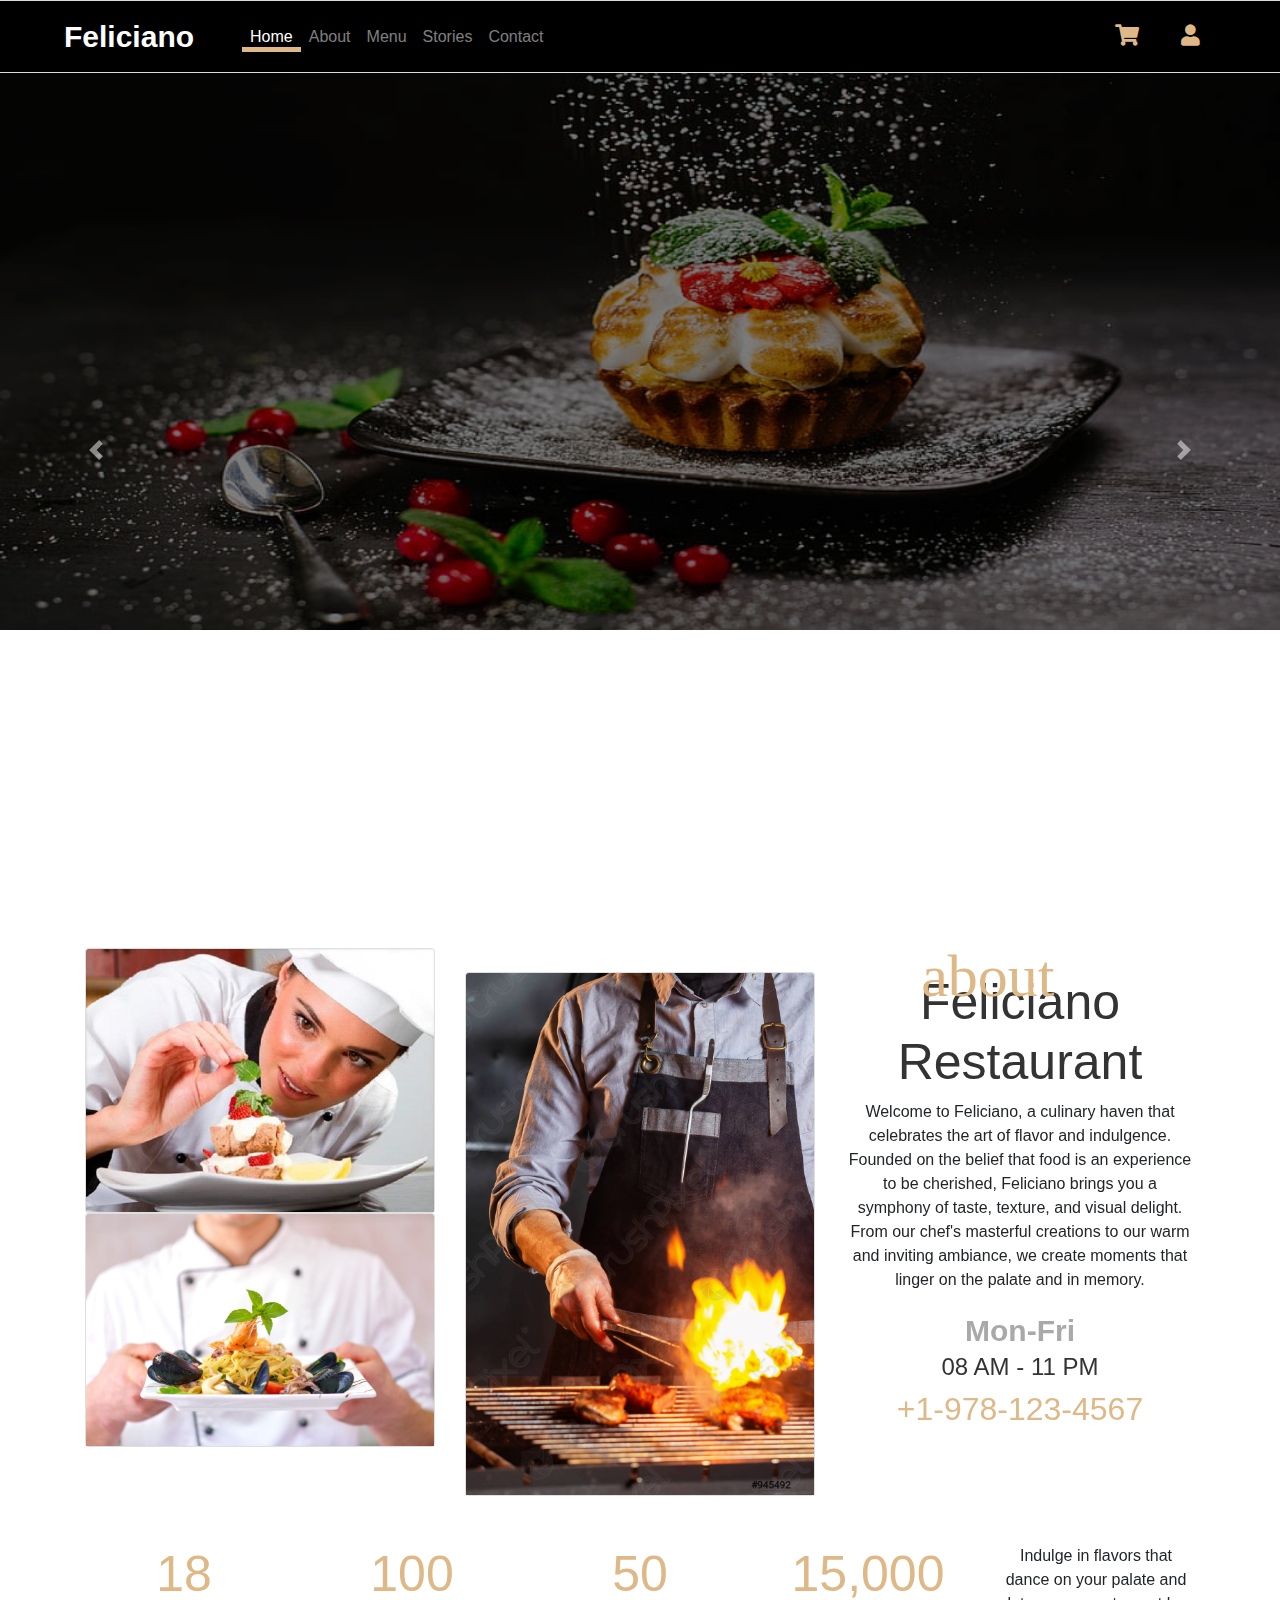
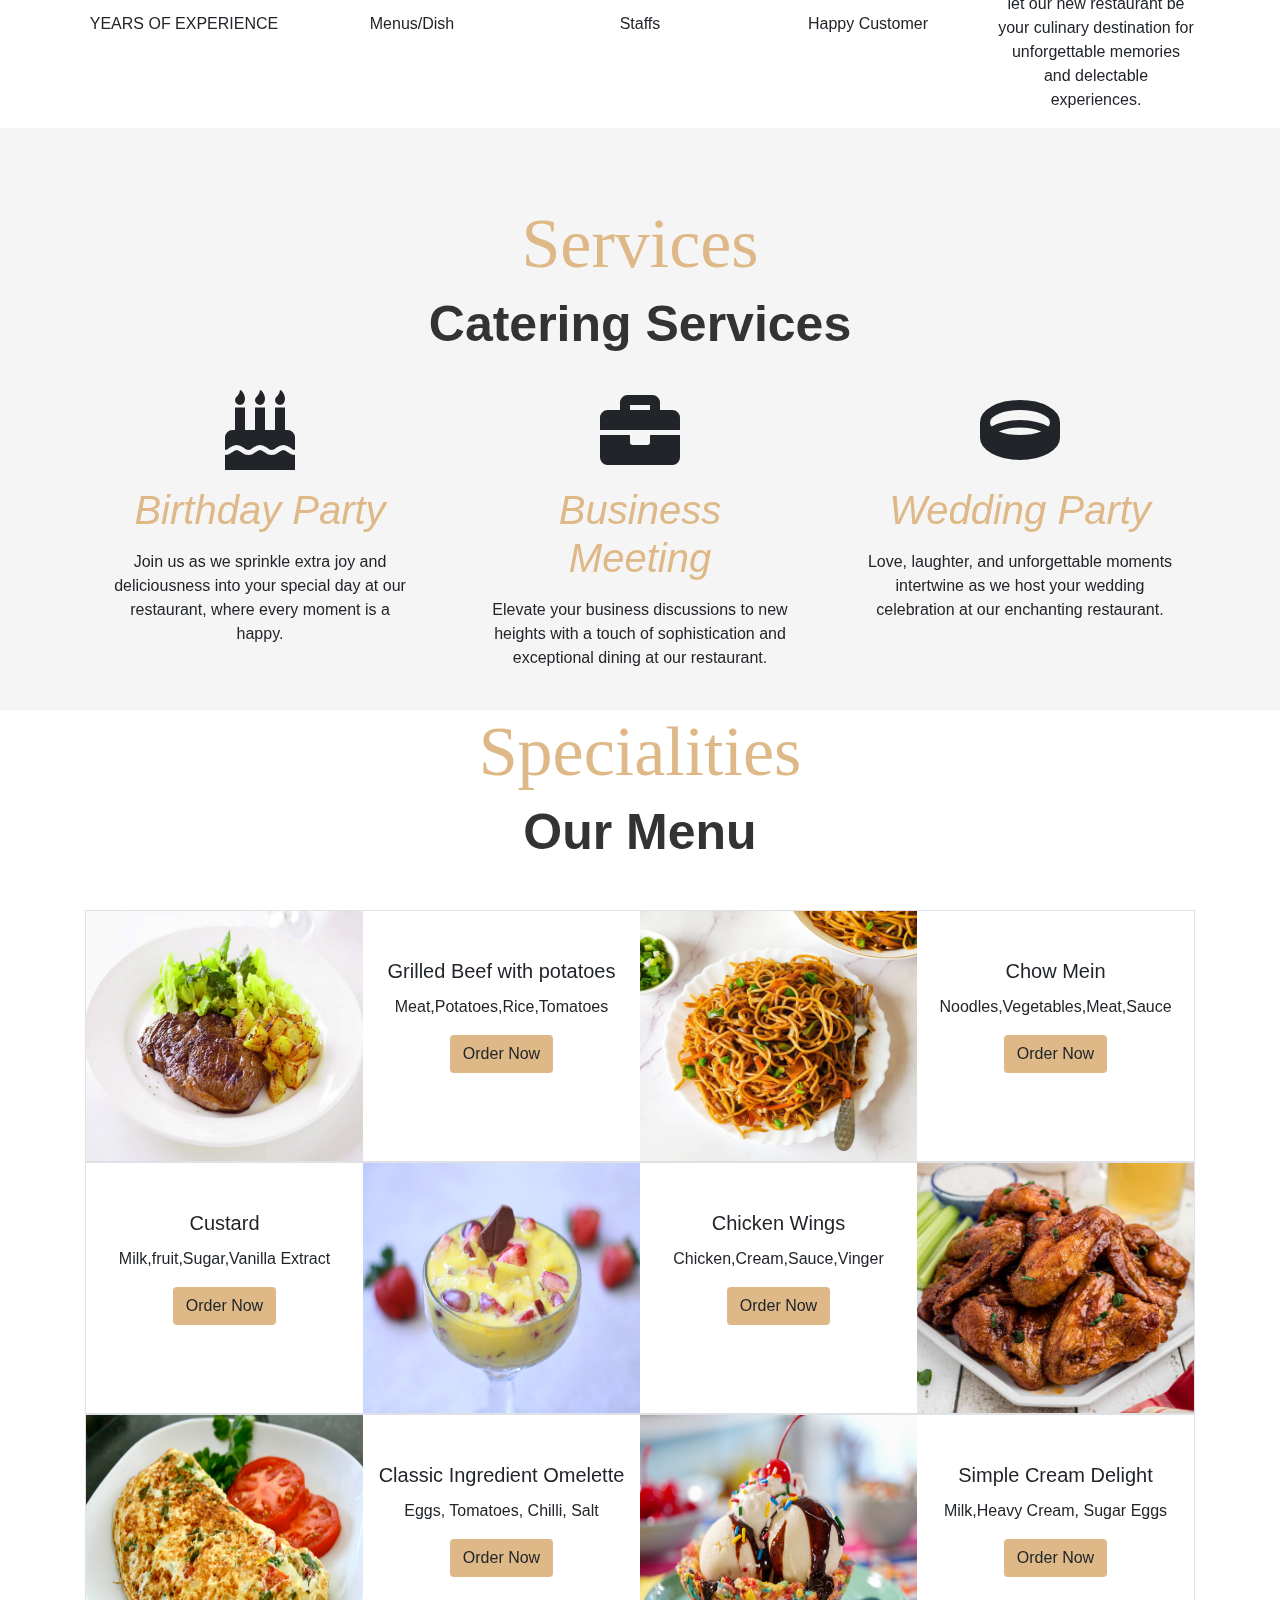
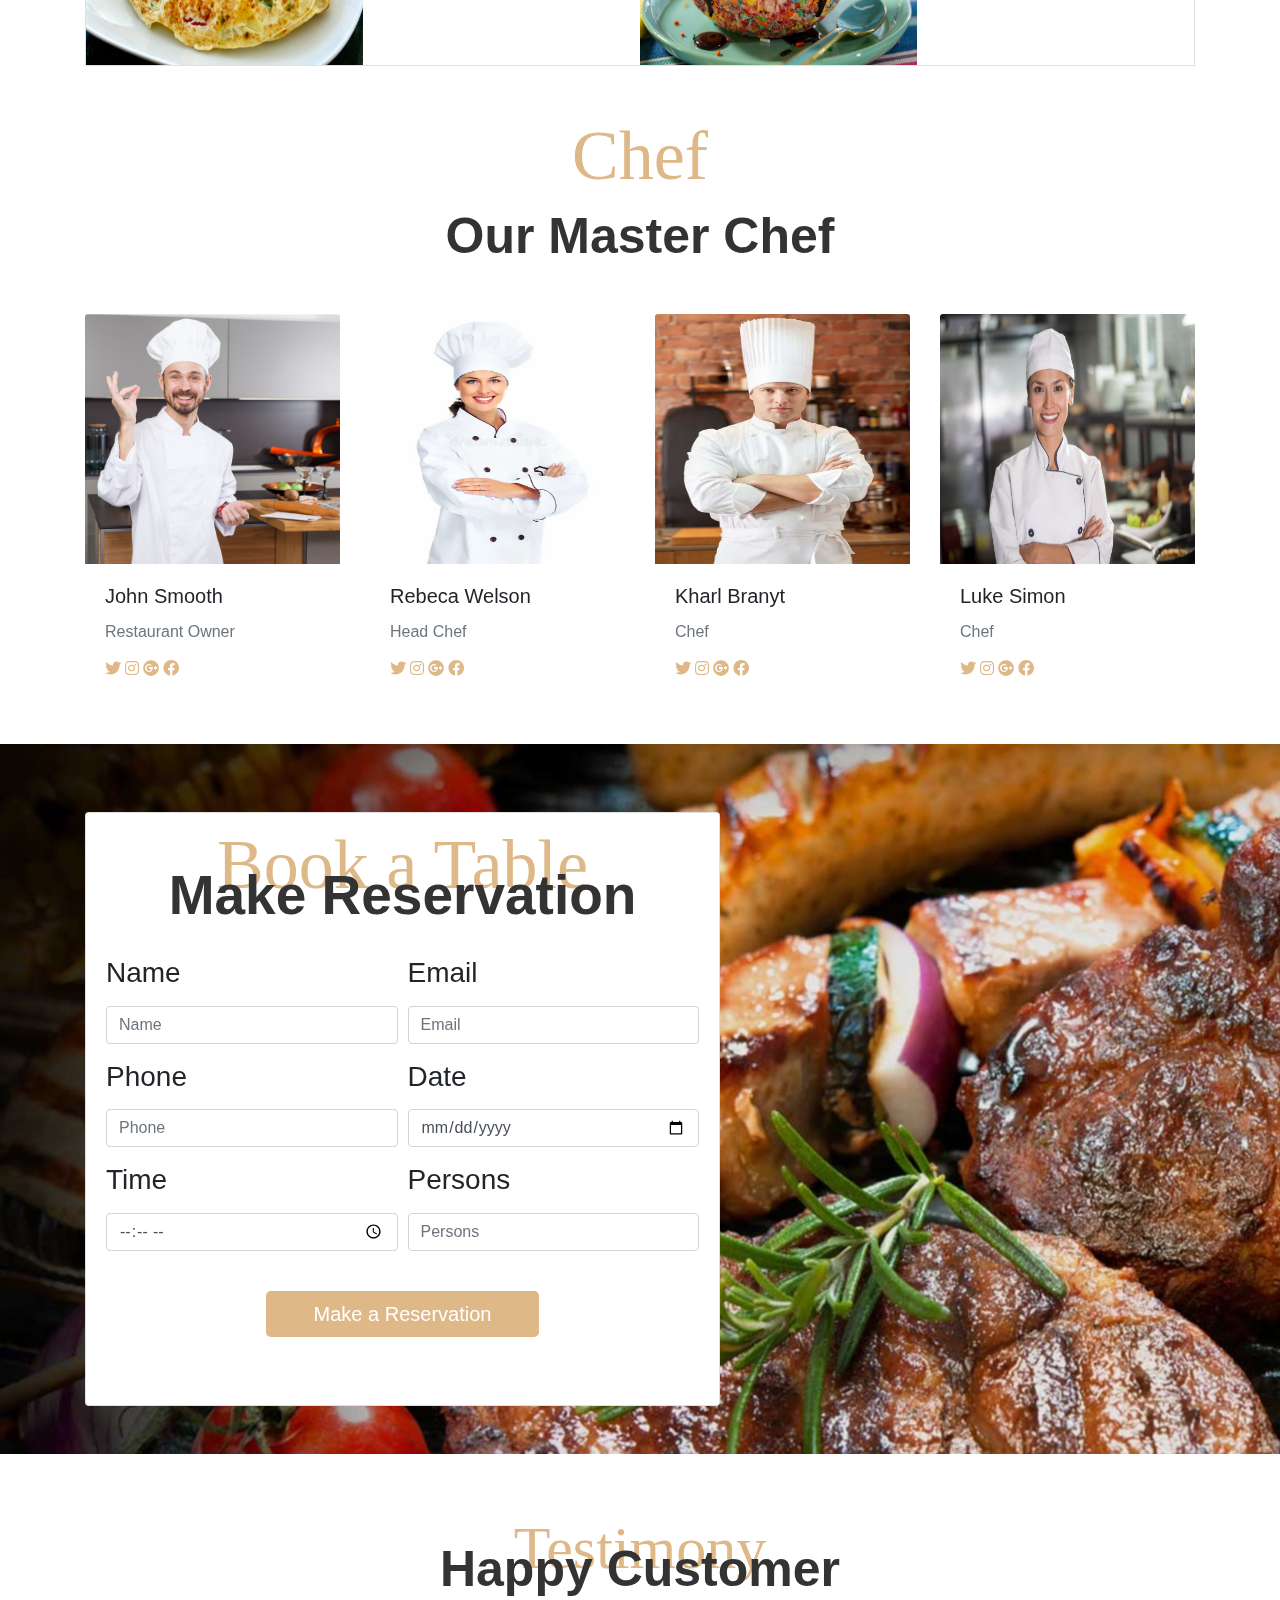
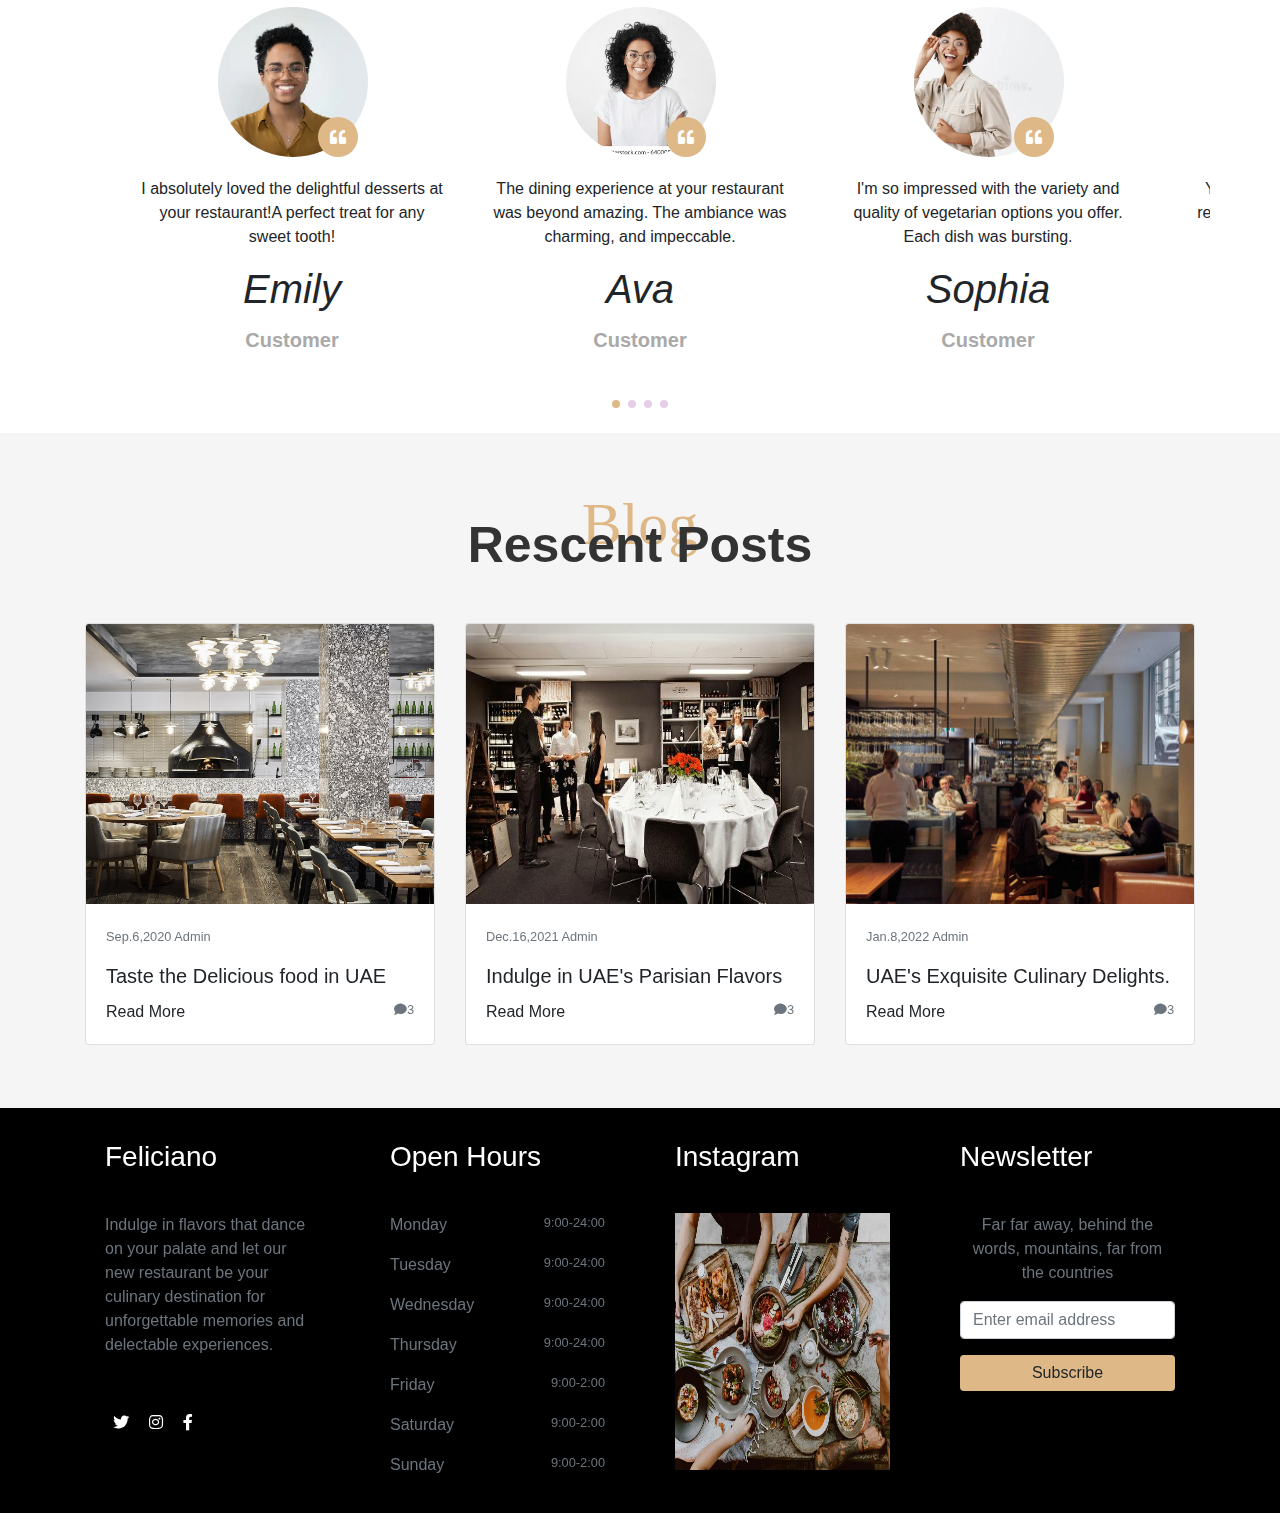
<file: index.html>
<!doctype html>
<html lang="en">
  <head>
    <title>indexPage</title>
    <!-- Required meta tags -->
    <meta charset="utf-8">
    <meta name="viewport" content="width=device-width, initial-scale=1, shrink-to-fit=no">
    <script src="index.js"></script>
    <link rel="stylesheet" href="index.css">
    <link rel="stylesheet" href="about.css">
    <!-- Link Swiper's CSS -->
  <link rel="stylesheet" href="https://cdn.jsdelivr.net/npm/swiper@10/swiper-bundle.min.css" />
    <!-- For Icons -->
    <link rel="stylesheet" href="https://cdnjs.cloudflare.com/ajax/libs/font-awesome/5.15.3/css/all.min.css">
    <!-- Bootstrap CSS -->
    <link rel="stylesheet" href="https://stackpath.bootstrapcdn.com/bootstrap/4.3.1/css/bootstrap.min.css" integrity="sha384-ggOyR0iXCbMQv3Xipma34MD+dH/1fQ784/j6cY/iJTQUOhcWr7x9JvoRxT2MZw1T" crossorigin="anonymous">
  </head>
  <body>
      <!-- Navbar Start -->
  <div class="navbar-container">
        <!-- Navbar Start -->
        <nav class="navbar navbar-expand-lg navbar-dark bar">
          <a class="navbar-brand mx-5" href="#" ><b style="color: white;">Feliciano</b></a>
          <button class="navbar-toggler" type="button" data-toggle="collapse" data-target="#navbarNavDropdown" aria-controls="navbarNavDropdown" aria-expanded="false" aria-label="Toggle navigation">
            <span class="navbar-toggler-icon"></span>
          </button>
          <div class="collapse navbar-collapse" id="navbarNavDropdown">
            <ul class="navbar-nav">
              <li class="nav-item active">
                <a class="nav-link" href="index.html">Home <span class="sr-only">(current)</span></a>
              </li>
              <li class="nav-item ">
                <a class="nav-link" href="about.html">About</a>
              </li>
              <li class="nav-item ">
                <a class="nav-link " href="menu.html">Menu</a>
              </li>
              <li class="nav-item">
                <a class="nav-link" href="stories.html">Stories</a>
              </li>
              <li class="nav-item">
                <a class="nav-link" href="contact.html">Contact</a>
              </li>
            </ul>
          </div>
          <form class="form-inline mx-5">
            <a class="nav-link text-light" href="cart.html">
              <i class="fas fa-shopping-cart fa-lg" style="margin-left: 10px;color: burlywood;"></i>
            </a>
            <a class="nav-link text-light" href="book.html">
              <i class="fas fa-user fa-lg" style="margin-left: 10px;color: burlywood;"></i>
            </a>
          </form>
    </nav>
  </div>
        <!-- Navbar End -->
      <!-- Carasol -->
      <div id="carouselExampleIndicators" class="carousel slide" data-ride="carousel">
        <ol class="carousel-indicators">
          <li data-target="#carouselExampleIndicators" data-slide-to="0" class="active"></li>
          <li data-target="#carouselExampleIndicators" data-slide-to="1"></li>
          <li data-target="#carouselExampleIndicators" data-slide-to="2"></li>
        </ol>
        <div class="carousel-inner">
          <div class="carousel-item active">
            <h2 class="gold-h2">Feliciano</h2>
            <h1 class="slide-heading">Best Resturant</h1>
            <img class="d-block w-100" src="image/slide1.png" alt="First slide" height="630px" width="100%" >
          </div>
          <div class="carousel-item">
            <h2 class="gold-h2">Feliciano</h2>
            <h1 class="slide-heading">Delicious Specialities</h1>
            <img class="d-block w-100" src="image/slide2.png" alt="Second slide" height="630px" width="100%" >
          </div>
          <div class="carousel-item">
            <h2 class="gold-h2">Feliciano</h2>
            <h1 class="slide-heading">Nutritious & Tasty</h1>
            <img class="d-block w-100" src="image/slide3.png" alt="Third slide" height="630px" width="100%" >
          </div>
          <!-- Group of cards -->
          <div class="carousel-card-container">
            <!-- ... (carousel card code) ... -->
            <div class="card">
              <img src="image/img1.png" alt="Grilled Sandwich"  >
              <div class="card-body">
                <h5 class="card-title" style="font-size:  40px;font-style: oblique;">Grilled Sandwich</h5>
                <p class="card-text">Savor the deliciousness of a perfectly grilled sandwich, a harmony of flavors and textures in every bite.</p>
              </div>
            </div>
            <div class="card">
              <img src="image/img2.png" alt="Grilled Sandwich" >
              <div class="card-body">
                <h5 class="card-title" style="font-size:  40px;font-style: oblique;">Sweet Dessert</h5>
                <p class="card-text">Indulge in a delightful symphony of sweetness with our exquisite dessert creations.</p>
              </div>
            </div>
            <div class="card">
              <img src="image/img3.png" alt="Grilled Sandwich" >
              <div class="card-body">
                <h5 class="card-title" style="font-size:  40px;font-style: oblique">Burger</h5>
                <p class="card-text">Satisfy your cravings with our mouthwatering burgers, a true delight for your taste buds.</p>
              </div>
            </div>
          </div>
        </div>
        <!-- Group of cards end -->
        <a class="carousel-control-prev" href="#carouselExampleIndicators" role="button" data-slide="prev">
          <span class="carousel-control-prev-icon" aria-hidden="true"></span>
          <span class="sr-only">Previous</span>
        </a>
        <a class="carousel-control-next" href="#carouselExampleIndicators" role="button" data-slide="next">
          <span class="carousel-control-next-icon" aria-hidden="true"></span>
          <span class="sr-only">Next</span>
        </a>
      </div>
      <!-- 2nd Part -->
      <div class="container">
        <div class="row mt-5">
          <div class="col-sm-4">
            <div class="card">
              <img src="image/chief1.png" class="card-img-top" alt="Chief 1">
            </div>
            <div class="card">
              <img src="image/chief3.png" class="card-img-top" alt="Chief 3">
            </div> 
          </div>
          <div class="col-sm-4">
            <div class="card mt-4">
              <img src="image/chief2.png" class="card-img-top" alt="Chief 2">
            </div>
          </div>
          <div class="col-sm-4 mt-4">
           <h2 class="merged-heading">about</h2>
           <h1 style="font-size: 50px;">Feliciano Restaurant</h1>
            <p>Welcome to Feliciano, a culinary haven that celebrates the art of flavor and indulgence. Founded on the belief that food is an experience to be cherished, Feliciano brings you a symphony of taste, texture, and visual delight. From our chef's masterful creations to our warm and inviting ambiance, we create moments that linger on the palate and in memory.</p>
            <b>Mon-Fri</b>
            <h4>08 AM - 11 PM</h4>
            <h2 style="color: burlywood;">+1-978-123-4567</h2>
          </div>
        </div>
      </div>
      <!-- Rating Part Start -->
    <div class="container">
      <div class="row mt-5">
        <div class="col-sm">
          <h1 style="color: burlywood;font-size: 50px;">18</h1>
          <p>YEARS OF EXPERIENCE</p>
        </div>
        <div class="col-sm">
          <h1 style="color: burlywood;font-size: 50px;">100</h1>
          <p>Menus/Dish</p>
        </div>
        <div class="col-sm">
          <h1 style="color: burlywood;font-size: 50px;">50</h1>
          <p>Staffs</p>
        </div>
        <div class="col-sm">
          <h1 style="color: burlywood;font-size: 50px;">15,000</h1>
          <p>Happy Customer</p>
        </div>
        <div class="col-sm ">
          <p>Indulge in flavors that dance on your palate and let our new restaurant be your culinary destination for unforgettable memories and delectable experiences.</p>
        </div>
      </div>
    </div>
    <!-- Rating Part End -->  
    <!-- Services Part Start --> 
<div style="background-color: whitesmoke; padding-top: 10px;padding-bottom: 20px;">
  <div class="container mt-5" >
    <h2 class=" pt-3 " style="text-align: center;font-family: Brush Script MT, cursive;color: burlywood;font-size: 70px;">Services</h2>
    <h1 style="font-size: 50px;font-weight: bolder;">Catering Services</h1>
    <div class="row mt-3">
      <div class="col-sm">
        <div class="card border-0 text-center" style="background-color: rgba(245, 245, 245, 0);">
          <div class="card-body">
            <i class="fas fa-birthday-cake fa-5x"></i>
            <h5 class="card-title mt-3" style="font-size: 40px; font-style: oblique; color: burlywood;">Birthday Party</h5>
            <p class="card-text mt-3">Join us as we sprinkle extra joy and deliciousness into your special day at our restaurant, where every moment is a happy.</p>
          </div>
        </div>
      </div>
      <div class="col-sm">
        <div class="card border-0 text-center" style="background-color: rgba(245, 245, 245, 0);">
          <div class="card-body">
            <i class="fas fa-briefcase fa-5x"></i>
            <h5 class="card-title mt-3" style="font-size: 40px; font-style: oblique; color: burlywood;">Business Meeting</h5>
            <p class="card-text mt-3">Elevate your business discussions to new heights with a touch of sophistication and exceptional dining at our restaurant.</p>
          </div>
        </div>
      </div>
      <div class="col-sm">
        <div class="card border-0 text-center" style="background-color: rgba(245, 245, 245, 0);">
          <div class="card-body">
            <i class="fas fa-ring fa-5x"></i>
            <h5 class="card-title mt-3" style="font-size: 40px; font-style: oblique; color: burlywood;">Wedding Party</h5>
            <p class="card-text mt-3">Love, laughter, and unforgettable moments intertwine as we host your wedding celebration at our enchanting restaurant.</p>
          </div>
        </div>
      </div>
    </div>    
  </div>
</div>
<!-- Services Part End -->
<!-- Specialities Part Start -->
   <div class="container" >
    <h2 style="text-align: center;font-family: Brush Script MT, cursive;color: burlywood;font-size: 70px;" >Specialities</h2>
    <h1 style="font-size: 50px;font-weight: bolder;">Our Menu</h1>
    <div class="row mt-5 border no-gutters">
      <div class="col-sm">
        <img src="image/dish1.png" class="animated-image" alt="" height="250px" width="100%">
      </div>
      <div class="col-sm">
        <h5 class="card-title mt-5">Grilled Beef with potatoes</h5>
        <p class="card-text">Meat,Potatoes,Rice,Tomatoes</p>
        <a href="#" class="btn " style="background-color: burlywood;">Order Now</a>
      </div>
      <div class="col-sm">
        <img src="image/dish2.png" class="animated-image" alt="" height="250px" width="100%">
      </div>
      <div class="col-sm">
        <h5 class="card-title mt-5">Chow Mein</h5>
        <p class="card-text">Noodles,Vegetables,Meat,Sauce</p>
        <a href="#" class="btn " style="background-color: burlywood;">Order Now</a>
      </div>
    </div>
    <div class="row border no-gutters">
      <div class="col-sm ">
        <h5 class="card-title mt-5">Custard</h5>
        <p class="card-text">Milk,fruit,Sugar,Vanilla Extract</p>
        <a href="#" class="btn " style="background-color: burlywood;">Order Now</a>
      </div>
      <div class="col-sm">
        <img src="image/dish3.png" class="animated-image" alt="" height="250px" width="100%">
      </div>
      <div class="col-sm">
        <h5 class="card-title mt-5">Chicken Wings</h5>
        <p class="card-text">Chicken,Cream,Sauce,Vinger</p>
        <a href="#" class="btn " style="background-color: burlywood;">Order Now</a>
      </div>
      <div class="col-sm">
        <img src="image/dish4.png" class="animated-image" alt="" height="250px" width="100%">
      </div>
    </div>
    <div class="row mb-5 border no-gutters">
      <div class="col-sm">
        <img src="image/dish5.png" class="animated-image" alt="" height="250px" width="100%">
      </div>
      <div class="col-sm">
        <h5 class="card-title mt-5">Classic Ingredient Omelette</h5>
        <p class="card-text">Eggs, Tomatoes, Chilli, Salt</p>
        <a href="#" class="btn " style="background-color: burlywood;">Order Now</a>
      </div>
      <div class="col-sm">
        <img src="image/dish6.png" class="animated-image" alt="" height="250px" width="100%">
      </div>
      <div class="col-sm">
        <h5 class="card-title mt-5">Simple Cream Delight</h5>
        <p class="card-text">Milk,Heavy Cream, Sugar Eggs</p>
        <a href="#" class="btn " style="background-color: burlywood;">Order Now</a>
      </div>
    </div>
  </div>   
  </div>  
  <!-- Specialities Part End -->
  <!-- Chef Part Start -->
  <div class="container mt-5 mb-5">
    <h2 style="text-align: center;font-family: Brush Script MT, cursive;color: burlywood;font-size: 70px;" >Chef</h2>
    <h1 style="font-size: 50px;font-weight: bolder;">Our Master Chef</h1>
    <div class="row mt-5">
      <!-- 1st card -->
      <div class="col-sm">
        <div class="card border-0">
          <img class="card-img-top" src="image/cap1.png" alt="Card image cap" width="20rem" height="250px">
          <div class="card-body" style="text-align: left;">
            <h5 class="card-title" >John Smooth</h5>
            <p class="card-text text-muted ">Restaurant Owner</p>
            <p class="card-text social-icons">
              <i class="fab fa-twitter" style="color: burlywood;"></i>
              <i class="fab fa-instagram" style="color: burlywood;"></i>
              <i class="fab fa-google-plus " style="color: burlywood;"></i>
              <i class="fab fa-facebook" style="color: burlywood;"></i>
            </p>
          </div>
        </div>
      </div>
      <!-- 2nd card -->
      <div class="col-sm">
        <div class="card border-0">
          <img class="card-img-top" src="image/cap2.png" alt="Card image cap" width="20rem" height="250px" >
          <div class="card-body" style="text-align: left;">
            <h5 class="card-title">Rebeca Welson</h5>
            <p class="card-text text-muted">Head Chef</p>
            <p class="card-text social-icons">
              <i class="fab fa-twitter" style="color: burlywood;"></i>
              <i class="fab fa-instagram" style="color: burlywood;"></i>
              <i class="fab fa-google-plus " style="color: burlywood;"></i>
              <i class="fab fa-facebook" style="color: burlywood;"></i>
            </p>
          </div>
        </div>
      </div>
      <!-- 3rd card -->
      <div class="col-sm">
        <div class="card border-0">
          <img class="card-img-top" src="image/cap3.png" alt="Card image cap" width="20rem" height="250px" >
          <div class="card-body" style="text-align: left;">
            <h5 class="card-title">Kharl Branyt</h5>
            <p class="card-text text-muted">Chef</p>
            <p class="card-text social-icons">
              <i class="fab fa-twitter" style="color: burlywood;"></i>
              <i class="fab fa-instagram" style="color: burlywood;"></i>
              <i class="fab fa-google-plus " style="color: burlywood;"></i>
              <i class="fab fa-facebook" style="color: burlywood;"></i>
            </p>
          </div>
        </div>
      </div>
      <!-- 4th Card -->
      <div class="col-sm">
        <div class="card border-0">
          <img class="card-img-top" src="image/cap4.png" alt="Card image cap" width="20rem" height="250px" >
          <div class="card-body" style="text-align: left;">
            <h5 class="card-title">Luke Simon</h5>
            <p class="card-text text-muted">Chef</p>
            <p class="card-text social-icons">
              <i class="fab fa-twitter" style="color: burlywood;"></i>
              <i class="fab fa-instagram" style="color: burlywood;"></i>
              <i class="fab fa-google-plus " style="color: burlywood;"></i>
              <i class="fab fa-facebook" style="color: burlywood;"></i>
            </p>
          </div>
        </div>
      </div>
    </div>
  </div>
  <!-- Background Image Part -->
<div style="background-image: url('image/background1.png');padding-top: 20px;">  
<div class="container text-left">
  <div class="row">
    <div class="col-sm-7">
      <div class="card mb-5 mt-5" style="width: 100%;">
        <h2 style="text-align: center;font-family: Lucida Handwriting, cursive;color: burlywood;font-size: 70px;margin-bottom: -45px;margin-top: 10px;" >Book a Table</h2>
        <h1 style="font-size: 55px;font-weight: bolder;text-align: center;">Make Reservation</h1>
        <div class="card-body">
        <form>  
          <div class="form-row ">
            <div class="form-group col-md-6">
              <label for="inputEmail4"><h3>Name</h3></label>
              <input type="text" class="form-control" id="inputEmail4" placeholder="Name">
            </div>
            <div class="form-group col-md-6">
              <label for="inputPassword4"><h3>Email</h3></label>
              <input type="email" class="form-control" id="inputPassword4" placeholder="Email">
            </div>
          </div>
          <div class="form-row ">
            <div class="form-group col-md-6">
              <label for="inputEmail4"><h3>Phone</h3></label>
              <input type="tel" class="form-control" id="inputEmail4" placeholder="Phone">
            </div>
            <div class="form-group col-md-6">
              <label for="inputPassword4"><h3>Date</h3></label>
              <input type="date" class="form-control" id="inputPassword4" placeholder="Date">
            </div>
          </div>
          <div class="form-row ">
            <div class="form-group col-md-6">
              <label for="inputEmail4"><h3>Time</h3></label>
              <input type="time" class="form-control" id="inputEmail4" placeholder="Time">
            </div>
            <div class="form-group col-md-6">
              <label for="inputPassword4"><h3>Persons</h3></label>
              <input type="number" class="form-control" id="inputPassword4" placeholder="Persons">
            </div>
          </div>
          <div class="text-center mb-5">
            <button type="submit" class="btn btn-primary btn-lg px-5 mt-4 border-0" style="background-color: burlywood;">Make a Reservation</button>
          </div>        
        </form>
        </div>
      </div>
    </div>
    <div class="col-sm"></div>
  </div>
</div><!-- Container -->
</div>    <!-- this div is for picture -->
<!-- Happy Customer Start -->
<div class="container swiper mySwiper p-5"  >
  <h2 style="text-align: center;font-family: Lucida Handwriting, cursive;color: burlywood;font-size: 60px;margin-bottom: -45px;margin-top: 10px;" >Testimony</h2>
  <h1 style="font-size: 50px;font-weight: bolder;">Happy Customer</h1>
  <div class="swiper-wrapper" >
    <div class="swiper-slide" >
      <div class="card border-0 position-relative">
        <div class="card-img" style="background-image: url('image/person1.png');background-position: center;background-repeat: no-repeat;background-size: cover;height: 150px;width: 150px;border-radius: 50%;margin-left: 100px;">
          <div class="quote-icon">
            <i class="fas fa-quote-left"></i>
          </div>
        </div>
        <div class="card-body">
          <p class="card-text">I absolutely loved the delightful desserts at your restaurant!A perfect treat for any sweet tooth!</p>
          <h6 class="card-title" style="font-size:  40px;font-style: oblique;">Emily</h6>
          <b style="font-size: 20px;">Customer</b>
        </div>
      </div>
    </div>
    <div class="swiper-slide" >
      <div class="card border-0">
        <div class="card-img" style="background-image: url('image/person2.png');background-position: center;background-repeat: no-repeat;background-size: cover;height: 150px;width: 150px;border-radius: 50%;margin-left: 100px;">
          <div class="quote-icon">
            <i class="fas fa-quote-left"></i>
          </div>
        </div>
        <div class="card-body">
          <p class="card-text">The dining experience at your restaurant was beyond amazing. The ambiance was charming, and impeccable.</p>
          <h6 class="card-title" style="font-size:  40px;font-style: oblique;">Ava</h6>
          <b style="font-size: 20px;">Customer</b>
        </div>
      </div>
    </div>
    <div class="swiper-slide" >
      <div class="card border-0">
        <div class="card-img" style="background-image: url('image/person3.png');background-position: center;background-repeat: no-repeat;background-size: cover;height: 150px;width: 150px;border-radius: 50%;margin-left: 100px;">
          <div class="quote-icon">
            <i class="fas fa-quote-left"></i>
          </div>
        </div>
        <div class="card-body">
          <p class="card-text">I'm so impressed with the variety and quality of vegetarian options you offer. Each dish was bursting.</p>
          <h6 class="card-title" style="font-size:  40px;font-style: oblique;">Sophia</h6>
          <b style="font-size: 20px;">Customer</b>
        </div>
      </div>
    </div>
    <div class="swiper-slide" >
      <div class="card border-0">
        <div class="card-img" style="background-image: url('image/person4.png');background-position: center;background-repeat: no-repeat;background-size: cover;height: 150px;width: 150px;border-radius: 50%;margin-left: 100px;">
          <div class="quote-icon">
            <i class="fas fa-quote-left"></i>
          </div>
        </div>
        <div class="card-body">
          <p class="card-text">Your restaurant's attention to detail is remarkable. From the beautifully plated dishes to the warm.</p>
          <h6 class="card-title" style="font-size:  40px;font-style: oblique;">Mia</h6>
          <b style="font-size: 20px;">Customer</b>
        </div>
      </div>
    </div>
    <div class="swiper-slide" >
      <div class="card border-0">
        <div class="card-img" style="background-image: url('image/person5.png');background-position: center;background-repeat: no-repeat;background-size: cover;height: 150px;width: 150px;border-radius: 50%;margin-left: 100px;">
          <div class="quote-icon">
            <i class="fas fa-quote-left"></i>
          </div>
        </div>
        <div class="card-body">
          <p class="card-text">I had the pleasure of tasting your signature dessert, and it was a taste sensation like no other. </p>
          <h6 class="card-title" style="font-size:  40px;font-style: oblique;">Olivia</h6>
          <b style="font-size: 20px;">Customer</b>
        </div>
      </div>
    </div>
    <div class="swiper-slide" >
      <div class="card border-0">
        <div class="card-img" style="background-image: url('image/person6.png');background-position: center;background-repeat: no-repeat;background-size: cover;height: 150px;width: 150px;border-radius: 50%;margin-left: 100px;">
          <div class="quote-icon">
            <i class="fas fa-quote-left"></i>
          </div>
        </div>
        <div class="card-body">
          <p class="card-text">"My friends and I had an unforgettable experience at your restaurant.Truly a gem in the culinary scene.</p>
          <h6 class="card-title" style="font-size:  40px;font-style: oblique;">Isabella</h6>
          <b style="font-size: 20px;">Customer</b>
        </div>
      </div>
    </div>
  </div>
  <div class="swiper-pagination " ></div>
</div>
<!-- Happy Customer End -->
<!-- Blogs Part Start -->
<div style="background-color: whitesmoke;padding-top: 7px;padding-bottom: 15px;margin-top: 10px;">           <!-- div for background color -->
<div class="container mt-5">
  <h2 style="text-align: center;font-family: Lucida Handwriting, cursive;color: burlywood;font-size: 60px;margin-bottom: -45px;margin-top: 10px;" >Blog</h2>
  <h1 style="font-size: 50px;font-weight: bolder;">Rescent Posts</h1>
  <div class="row mt-5 mb-5">
    <div class="col-sm">
      <div class="card">
        <img class="card-img-top" src="image/blog1.png" alt="Card image cap" height="280px" width="100%">
        <div class="card-body">
          <p class="card-text text-left"><small class="text-muted">Sep.6,2020 Admin</small></p>
          <h5 class="card-title text-left">Taste the Delicious food in UAE</h5>
          <p class="card-text text-left d-flex justify-content-between">Read More <small class="text-muted"><i class="fa fa-comment ml-5"></i>3</small></p>
        </div>
      </div>
    </div>
    <div class="col-sm ">
      <div class="card">
        <img class="card-img-top" src="image/blog2.png" alt="Card image cap" height="280px" width="100%">
        <div class="card-body">
          <p class="card-text text-left"><small class="text-muted">Dec.16,2021 Admin</small></p>
          <h5 class="card-title text-left">Indulge in UAE's Parisian Flavors</h5>
          <p class="card-text text-left d-flex justify-content-between">Read More <small class="text-muted"><i class="fa fa-comment ml-5"></i>3</small></p>
        </div>
      </div>
    </div>
    <div class="col-sm">
      <div class="card">
        <img class="card-img-top" src="image/blog3.png" alt="Card image cap" height="280px" width="100%">
        <div class="card-body">
          <p class="card-text text-left"><small class="text-muted">Jan.8,2022 Admin</small></p>
          <h5 class="card-title text-left">UAE's Exquisite Culinary Delights.</h5>
          <p class="card-text text-left d-flex justify-content-between">Read More <small class="text-muted"><i class="fa fa-comment ml-5"></i>3</small></p>
        </div>
      </div>
    </div>
  </div>
</div>
</div>           <!-- div for background color -->
<!-- Blogs Part End -->
<!-- Ending Part Start -->
 <div style="background-color: black;padding-top: 20px;">    <!-- div for background color -->
<div class="container">
  <div class="row">
    <div class="col-sm">
      <div class="card border-0 mb-3" style="background-color: rgba(245, 245, 245, 0);color: white;">
        <div class="card-header border-0 text-left"><h3>Feliciano</h3></div>
        <div class="card-body">
          <p class="card-title text-left text-muted">Indulge in flavors that dance on your palate and let our new restaurant be your culinary destination for unforgettable memories and delectable experiences.</p>
        </div>
        <div class="card-footer border-0">
          <p class="card-text social-icons">
            <a href="https://twitter.com/your_twitter_username" target="_blank" rel="noopener noreferrer">
              <i class="fab fa-twitter p-2" style="color: white;background-color: black;border-radius: 50%;"></i>
            </a>
            <a href="https://www.instagram.com/your_instagram_username" target="_blank" rel="noopener noreferrer">
              <i class="fab fa-instagram p-2" style="color: white;background-color: black;border-radius: 50%;"></i>
            </a>
            <a href="https://www.facebook.com/your_facebook_username" target="_blank" rel="noopener noreferrer">
              <i class="fab fa-facebook-f p-2" style="color: white;background-color: black;border-radius: 50%;"></i>
            </a>
          </p>
        </div>
      </div>
    </div>
    <div class="col-sm">
      <div class="card border-0 mb-3" style=" background-color: rgba(245, 245, 245, 0);color: white;">
        <div class="card-header border-0 text-left"><h3>Open Hours</h3></div>
        <div class="card-body">
          <p class="card-text text-muted  d-flex justify-content-between">Monday<small class="text-muted">9:00-24:00</small></p>
          <p class="card-text text-muted  d-flex justify-content-between">Tuesday<small class="text-muted">9:00-24:00</small></p>
          <p class="card-text text-muted  d-flex justify-content-between">Wednesday<small class="text-muted">9:00-24:00</small></p>
          <p class="card-text text-muted  d-flex justify-content-between">Thursday<small class="text-muted">9:00-24:00</small></p>
          <p class="card-text text-muted  d-flex justify-content-between">Friday<small class="text-muted">9:00-2:00</small></p>
          <p class="card-text text-muted  d-flex justify-content-between">Saturday<small class="text-muted">9:00-2:00</small></p>
          <p class="card-text text-muted  d-flex justify-content-between">Sunday<small class="text-muted">9:00-2:00</small></p>
        </div>
      </div>
    </div>
    <div class="col-sm">
      <div class="card border-0 mb-3" style=" background-color: rgba(245, 245, 245, 0);color: white;">
        <div class="card-header border-0 text-left"><h3>Instagram</h3></div>
        <div class="card-body">
          <img src="image/bottom.png" alt="" height="257px" width="100%">
        </div>
      </div>
    </div>
    <div class="col-sm">
      <div class="card border-0 mb-3" style=" background-color: rgba(245, 245, 245, 0);color: white;">
        <div class="card-header border-0 text-left"><h3>Newsletter</h3></div>
        <div class="card-body">
          <p class="card-text text-muted">Far far away, behind the words, mountains, far from the countries </p>
          <form>
            <input type="email" placeholder="Enter email address" class="form-control">
            <button class="btn btn-block border-0 mt-3" style="background-color: burlywood;">Subscribe</button>
          </form>
        </div>
      </div>
    </div>
  </div>
</div>
</div>     <!-- div for background color -->
<!-- Finish -->
  



















<!-- Swiper JS -->
<script src="https://cdn.jsdelivr.net/npm/swiper@10/swiper-bundle.min.js"></script>

<!-- Initialize Swiper -->
<script>
  var swiper = new Swiper(".mySwiper", {
    slidesPerView: 1,
    centeredSlides: false,
    slidesPerGroupSkip: 1,
    grabCursor: true,
    keyboard: {
      enabled: true,
    },
    breakpoints: {
      769: {
        slidesPerView: 3,
        slidesPerGroup: 1,
      },
    },
    scrollbar: {
      el: ".swiper-scrollbar",
    },
    navigation: {
      nextEl: ".swiper-button-next",
      prevEl: ".swiper-button-prev",
    },
    pagination: {
      el: ".swiper-pagination",
      clickable: true,
    },
  });




</script>
    <!-- Optional JavaScript -->
    <!-- jQuery first, then Popper.js, then Bootstrap JS -->
    <script src="https://code.jquery.com/jquery-3.6.0.min.js"></script>    
    <script src="https://cdnjs.cloudflare.com/ajax/libs/popper.js/1.14.7/umd/popper.min.js" integrity="sha384-UO2eT0CpHqdSJQ6hJty5KVphtPhzWj9WO1clHTMGa3JDZwrnQq4sF86dIHNDz0W1" crossorigin="anonymous"></script>
    <script src="https://stackpath.bootstrapcdn.com/bootstrap/4.3.1/js/bootstrap.min.js" integrity="sha384-JjSmVgyd0p3pXB1rRibZUAYoIIy6OrQ6VrjIEaFf/nJGzIxFDsf4x0xIM+B07jRM" crossorigin="anonymous"></script>
  </body>
</html>
</file>
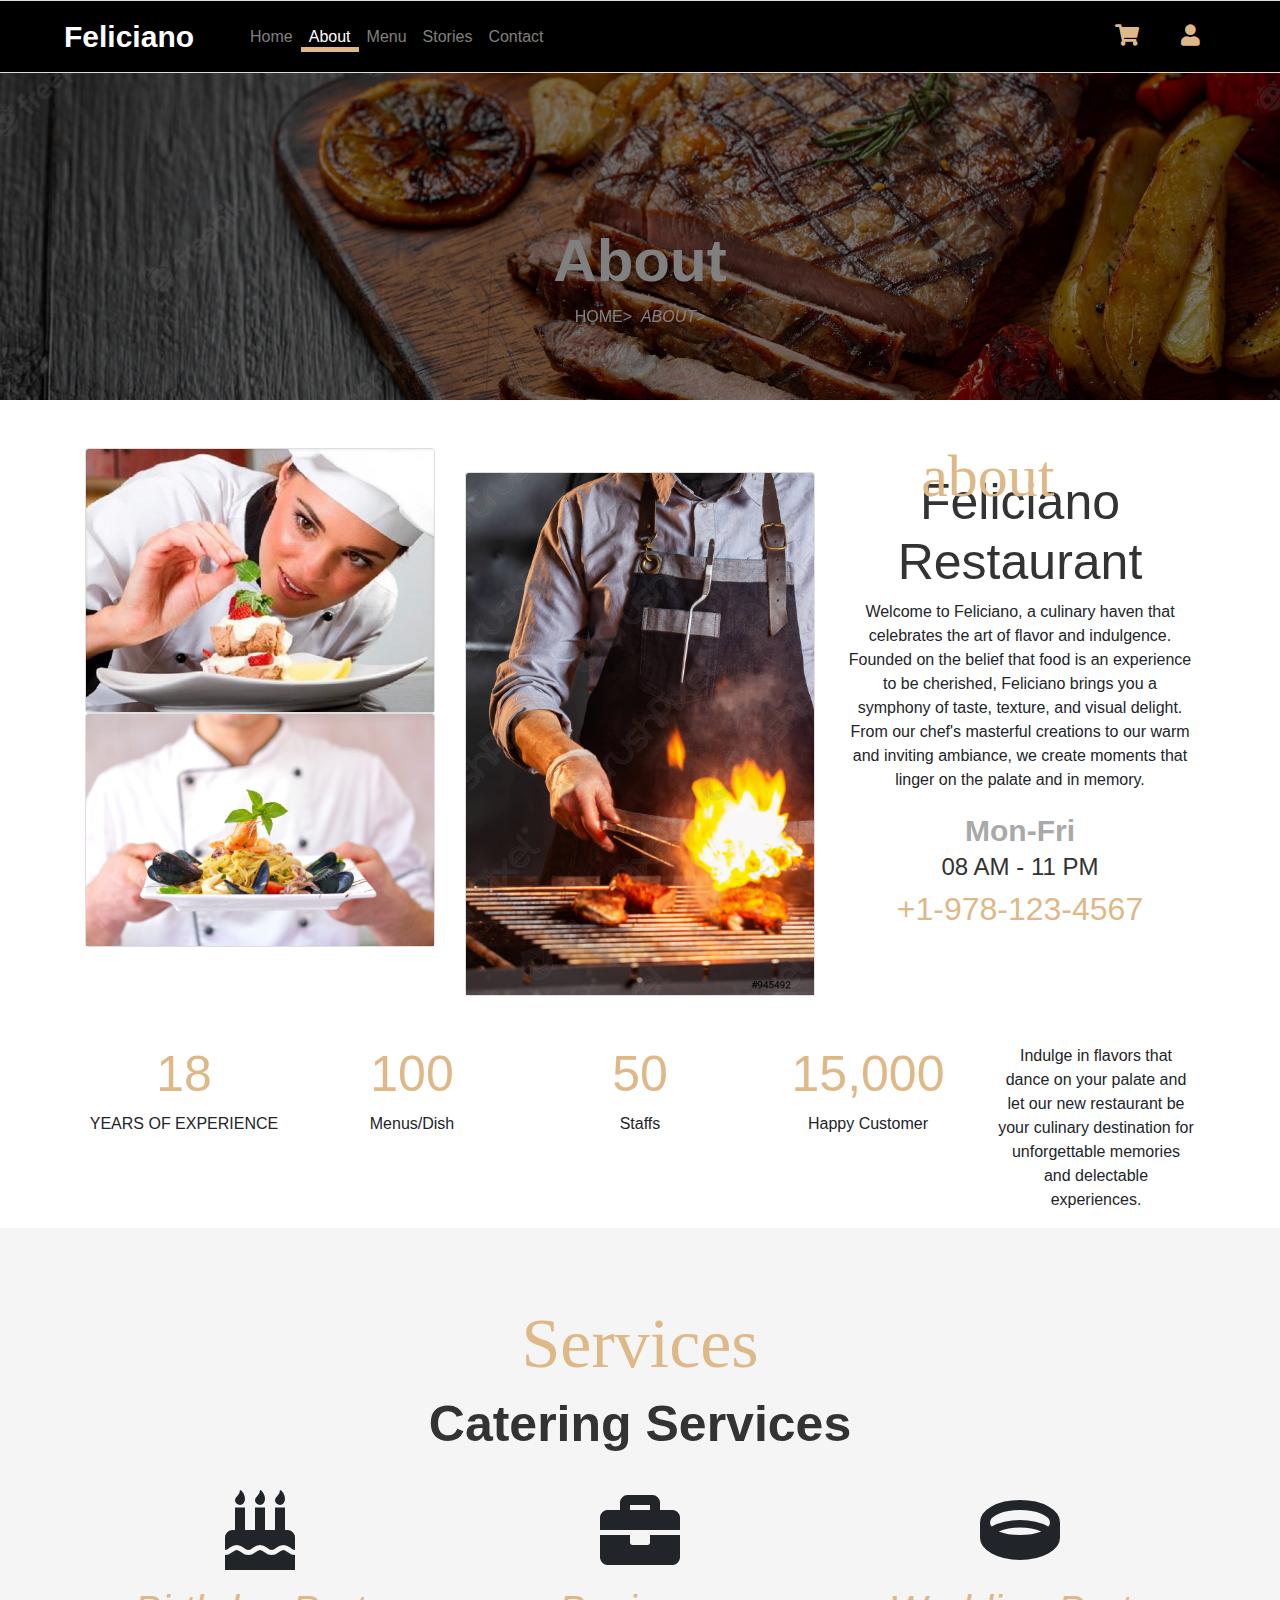
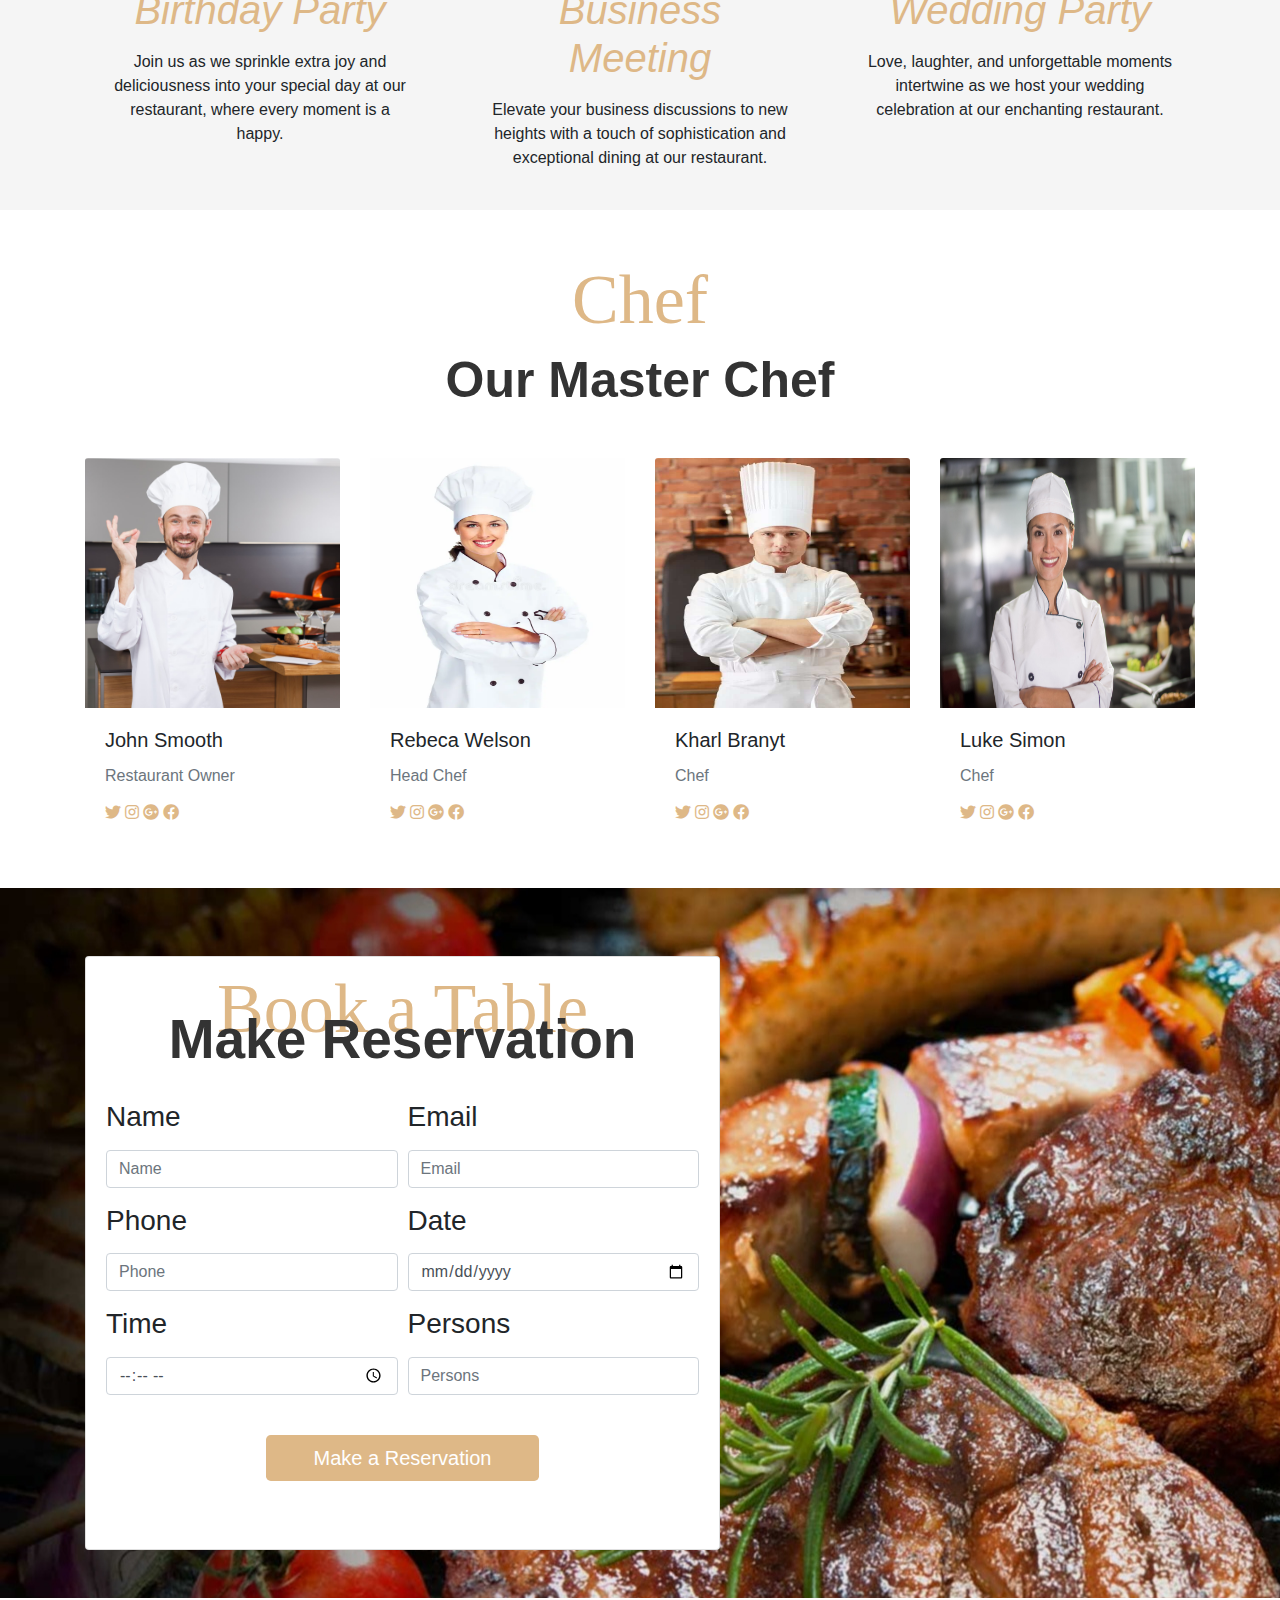
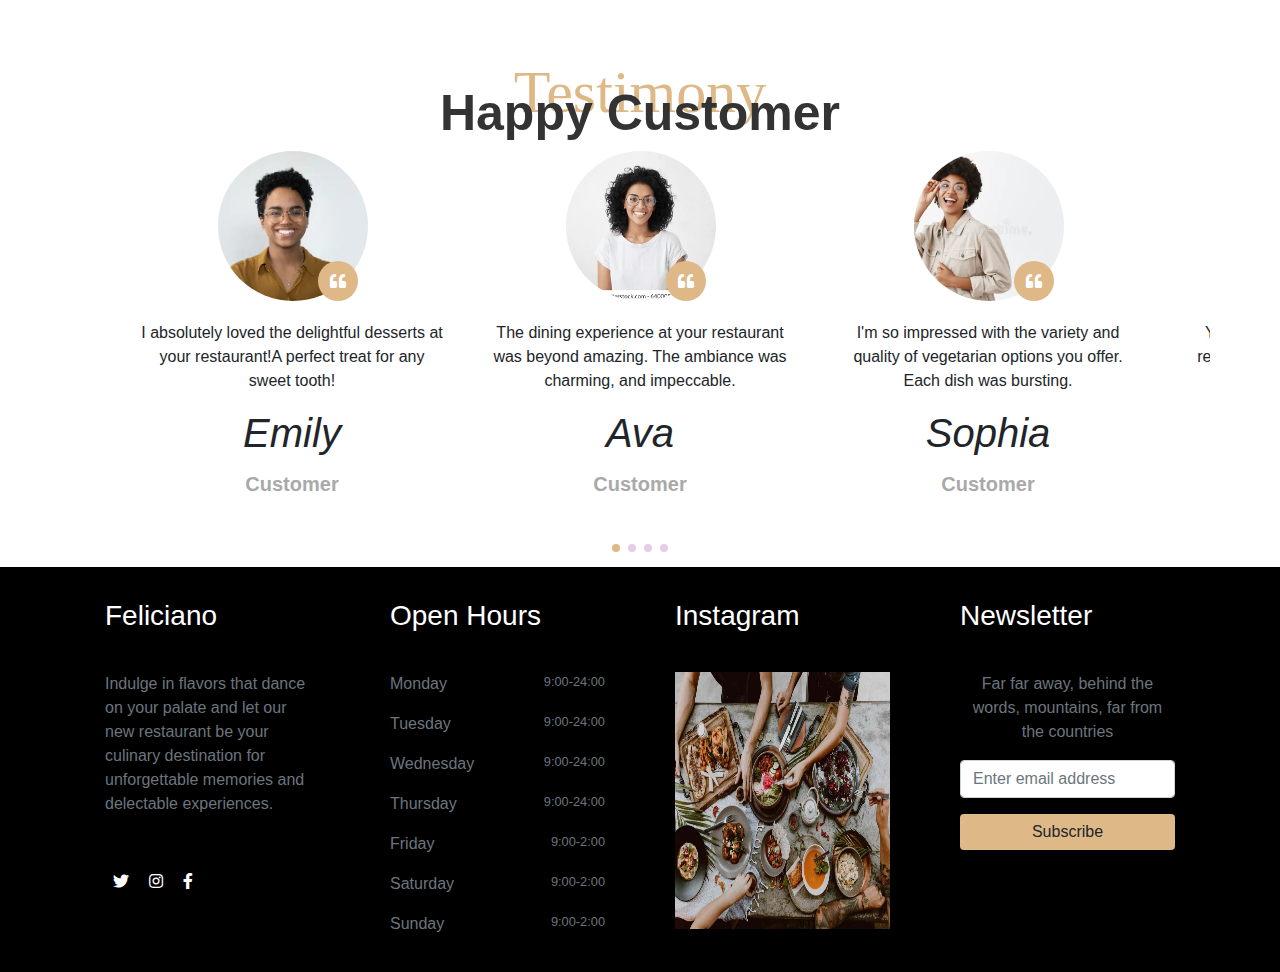
<file: about.html>
<!doctype html>
<html lang="en">

<head>
  <title>aboutPage</title>
  <!-- Required meta tags -->
  <meta charset="utf-8">
  <meta name="viewport" content="width=device-width, initial-scale=1, shrink-to-fit=no">
  <style>



  </style>
  <link rel="stylesheet" href="about.css">
  <link rel="stylesheet" href="index.css">
  <!-- Link Swiper's CSS -->
  <link rel="stylesheet" href="https://cdn.jsdelivr.net/npm/swiper@10/swiper-bundle.min.css" />
  <!-- For Icons -->
  <link rel="stylesheet" href="https://cdnjs.cloudflare.com/ajax/libs/font-awesome/5.15.3/css/all.min.css">
  <!-- Bootstrap CSS -->
  <link rel="stylesheet" href="https://stackpath.bootstrapcdn.com/bootstrap/4.3.1/css/bootstrap.min.css"
    integrity="sha384-ggOyR0iXCbMQv3Xipma34MD+dH/1fQ784/j6cY/iJTQUOhcWr7x9JvoRxT2MZw1T" crossorigin="anonymous">
</head>

<body>

  <div class="navbar-container">
    <!-- Navbar Start -->
<nav class="navbar navbar-expand-lg navbar-dark bar">
      <a class="navbar-brand mx-5" href="#" ><b style="color: white;">Feliciano</b></a>
      <button class="navbar-toggler" type="button" data-toggle="collapse" data-target="#navbarNavDropdown" aria-controls="navbarNavDropdown" aria-expanded="false" aria-label="Toggle navigation">
        <span class="navbar-toggler-icon"></span>
      </button>
      <div class="collapse navbar-collapse" id="navbarNavDropdown">
        <ul class="navbar-nav">
          <li class="nav-item ">
            <a class="nav-link" href="index.html">Home <span class="sr-only">(current)</span></a>
          </li>
          <li class="nav-item active ">
            <a class="nav-link" href="about.html">About</a>
          </li>
          <li class="nav-item ">
            <a class="nav-link " href="menu.html">Menu</a>
          </li>
          <li class="nav-item">
            <a class="nav-link" href="stories.html">Stories</a>
          </li>
          <li class="nav-item">
            <a class="nav-link" href="contact.html">Contact</a>
          </li>
        </ul>
      </div>
      <form class="form-inline mx-5">
        <a class="nav-link text-light" href="cart.html">
          <i class="fas fa-shopping-cart fa-lg" style="margin-left: 10px;color: burlywood;"></i>
        </a>
        <a class="nav-link text-light" href="book.html">
          <i class="fas fa-user fa-lg" style="margin-left: 10px;color: burlywood;"></i>
        </a>
      </form>
</nav>
  </div>
  <!-- Navbar End -->
  <!-- Front part of every page start -->
  <div id="a2">
    <h1 style="text-align: center;margin-top: 170px;font-size: 60px;font-weight: bolder;color: white;filter: brightness(7px);">About</h1>
    <div style="display: flex; align-items: center;color: white;">
      <a href="index.html" style="text-decoration: none;">
        <p style="color: white;">HOME></p>
      </a>
      <i>
        <p>&nbsp;&nbsp;ABOUT></p>
      </i>
    </div>
  </div>
  <!-- Front part of every page end -->

  <!-- About Part start -->

  <div class="container">
    <div class="row mt-5">
      <div class="col-sm-4">
        <div class="card">
          <img src="image/chief1.png" class="card-img-top" alt="Chief 1">
        </div>
        <div class="card">
          <img src="image/chief3.png" class="card-img-top" alt="Chief 3">
        </div>
      </div>
      <div class="col-sm-4">
        <div class="card mt-4">
          <img src="image/chief2.png" class="card-img-top" alt="Chief 2">
        </div>
      </div>
      <div class="col-sm-4 mt-4">
        <h2 class="merged-heading">about</h2>
        <h1 style="font-size: 50px;">Feliciano Restaurant</h1>
        <p>Welcome to Feliciano, a culinary haven that celebrates the art of flavor and indulgence. Founded on the
          belief that food is an experience to be cherished, Feliciano brings you a symphony of taste, texture, and
          visual delight. From our chef's masterful creations to our warm and inviting ambiance, we create moments that
          linger on the palate and in memory.</p>
        <b>Mon-Fri</b>
        <h4>08 AM - 11 PM</h4>
        <h2 style="color: burlywood;">+1-978-123-4567</h2>
      </div>
    </div>
  </div>
  <!-- About Part end -->
  <!-- Rating Part Start -->
  <div class="container">
    <div class="row mt-5">
      <div class="col-sm">
        <h1 style="color: burlywood;font-size: 50px;">18</h1>
        <p>YEARS OF EXPERIENCE</p>
      </div>
      <div class="col-sm">
        <h1 style="color: burlywood;font-size: 50px;">100</h1>
        <p>Menus/Dish</p>
      </div>
      <div class="col-sm">
        <h1 style="color: burlywood;font-size: 50px;">50</h1>
        <p>Staffs</p>
      </div>
      <div class="col-sm">
        <h1 style="color: burlywood;font-size: 50px;">15,000</h1>
        <p>Happy Customer</p>
      </div>
      <div class="col-sm ">
        <p>Indulge in flavors that dance on your palate and let our new restaurant be your culinary destination for
          unforgettable memories and delectable experiences.</p>
      </div>
    </div>
  </div>
  <!-- Rating Part End -->
  <!-- Services Start -->
  <div style="background-color: whitesmoke; padding-top: 10px;padding-bottom: 20px;">
    <div class="container mt-5">
      <h2 class=" pt-3 "
        style="text-align: center;font-family: Brush Script MT, cursive;color: burlywood;font-size: 70px;">Services</h2>
      <h1 style="font-size: 50px;font-weight: bolder;">Catering Services</h1>
      <div class="row mt-3">
        <div class="col-sm">
          <div class="card border-0 text-center" style="background-color: rgba(245, 245, 245, 0);">
            <div class="card-body">
              <i class="fas fa-birthday-cake fa-5x"></i>
              <h5 class="card-title mt-3" style="font-size: 40px; font-style: oblique; color: burlywood;">Birthday Party
              </h5>
              <p class="card-text mt-3">Join us as we sprinkle extra joy and deliciousness into your special day at our
                restaurant, where every moment is a happy.</p>
            </div>
          </div>
        </div>
        <div class="col-sm">
          <div class="card border-0 text-center" style="background-color: rgba(245, 245, 245, 0);">
            <div class="card-body">
              <i class="fas fa-briefcase fa-5x"></i>
              <h5 class="card-title mt-3" style="font-size: 40px; font-style: oblique; color: burlywood;">Business
                Meeting</h5>
              <p class="card-text mt-3">Elevate your business discussions to new heights with a touch of sophistication
                and exceptional dining at our restaurant.</p>
            </div>
          </div>
        </div>
        <div class="col-sm">
          <div class="card border-0 text-center" style="background-color: rgba(245, 245, 245, 0);">
            <div class="card-body">
              <i class="fas fa-ring fa-5x"></i>
              <h5 class="card-title mt-3" style="font-size: 40px; font-style: oblique; color: burlywood;">Wedding Party
              </h5>
              <p class="card-text mt-3">Love, laughter, and unforgettable moments intertwine as we host your wedding
                celebration at our enchanting restaurant.</p>
            </div>
          </div>
        </div>
      </div>
    </div>
  </div>
  <!-- Services End -->
  <!-- Our Master Chiefs Start -->
  <div class="container mt-5 mb-5">
    <h2 style="text-align: center;font-family: Brush Script MT, cursive;color: burlywood;font-size: 70px;">Chef</h2>
    <h1 style="font-size: 50px;font-weight: bolder;">Our Master Chef</h1>
    <div class="row mt-5">
      <!-- 1st card -->
      <div class="col-sm">
        <div class="card border-0">
          <img class="card-img-top" src="image/cap1.png" alt="Card image cap" width="20rem" height="250px">
          <div class="card-body" style="text-align: left;">
            <h5 class="card-title">John Smooth</h5>
            <p class="card-text text-muted ">Restaurant Owner</p>
            <p class="card-text social-icons">
              <i class="fab fa-twitter" style="color: burlywood;"></i>
              <i class="fab fa-instagram" style="color: burlywood;"></i>
              <i class="fab fa-google-plus " style="color: burlywood;"></i>
              <i class="fab fa-facebook" style="color: burlywood;"></i>
            </p>
          </div>
        </div>
      </div>
      <!-- 2nd card -->
      <div class="col-sm">
        <div class="card border-0">
          <img class="card-img-top" src="image/cap2.png" alt="Card image cap" width="20rem" height="250px">
          <div class="card-body" style="text-align: left;">
            <h5 class="card-title">Rebeca Welson</h5>
            <p class="card-text text-muted">Head Chef</p>
            <p class="card-text social-icons">
              <i class="fab fa-twitter" style="color: burlywood;"></i>
              <i class="fab fa-instagram" style="color: burlywood;"></i>
              <i class="fab fa-google-plus " style="color: burlywood;"></i>
              <i class="fab fa-facebook" style="color: burlywood;"></i>
            </p>
          </div>
        </div>
      </div>
      <!-- 3rd card -->
      <div class="col-sm">
        <div class="card border-0">
          <img class="card-img-top" src="image/cap3.png" alt="Card image cap" width="20rem" height="250px">
          <div class="card-body" style="text-align: left;">
            <h5 class="card-title">Kharl Branyt</h5>
            <p class="card-text text-muted">Chef</p>
            <p class="card-text social-icons">
              <i class="fab fa-twitter" style="color: burlywood;"></i>
              <i class="fab fa-instagram" style="color: burlywood;"></i>
              <i class="fab fa-google-plus " style="color: burlywood;"></i>
              <i class="fab fa-facebook" style="color: burlywood;"></i>
            </p>
          </div>
        </div>
      </div>
      <!-- 4th Card -->
      <div class="col-sm">
        <div class="card border-0">
          <img class="card-img-top" src="image/cap4.png" alt="Card image cap" width="20rem" height="250px">
          <div class="card-body" style="text-align: left;">
            <h5 class="card-title">Luke Simon</h5>
            <p class="card-text text-muted">Chef</p>
            <p class="card-text social-icons">
              <i class="fab fa-twitter" style="color: burlywood;"></i>
              <i class="fab fa-instagram" style="color: burlywood;"></i>
              <i class="fab fa-google-plus " style="color: burlywood;"></i>
              <i class="fab fa-facebook" style="color: burlywood;"></i>
            </p>
          </div>
        </div>
      </div>
    </div>
  </div>
  <!-- Our Master Chiefs End -->
  <!-- Form Part Start -->
  <div style="background-image: url('image/background1.png');padding-top: 20px;">
    <div class="container text-left">
      <div class="row">
        <div class="col-sm-7">
          <div class="card mb-5 mt-5" style="width: 100%;">
            <h2
              style="text-align: center;font-family: Lucida Handwriting, cursive;color: burlywood;font-size: 70px;margin-bottom: -45px;margin-top: 10px;">
              Book a Table</h2>
            <h1 style="font-size: 55px;font-weight: bolder;text-align: center;">Make Reservation</h1>
            <div class="card-body">
              <form>
                <div class="form-row ">
                  <div class="form-group col-md-6">
                    <label for="inputEmail4">
                      <h3>Name</h3>
                    </label>
                    <input type="text" class="form-control" id="inputEmail4" placeholder="Name">
                  </div>
                  <div class="form-group col-md-6">
                    <label for="inputPassword4">
                      <h3>Email</h3>
                    </label>
                    <input type="email" class="form-control" id="inputPassword4" placeholder="Email">
                  </div>
                </div>
                <div class="form-row ">
                  <div class="form-group col-md-6">
                    <label for="inputEmail4">
                      <h3>Phone</h3>
                    </label>
                    <input type="tel" class="form-control" id="inputEmail4" placeholder="Phone">
                  </div>
                  <div class="form-group col-md-6">
                    <label for="inputPassword4">
                      <h3>Date</h3>
                    </label>
                    <input type="date" class="form-control" id="inputPassword4" placeholder="Date">
                  </div>
                </div>
                <div class="form-row ">
                  <div class="form-group col-md-6">
                    <label for="inputEmail4">
                      <h3>Time</h3>
                    </label>
                    <input type="time" class="form-control" id="inputEmail4" placeholder="Time">
                  </div>
                  <div class="form-group col-md-6">
                    <label for="inputPassword4">
                      <h3>Persons</h3>
                    </label>
                    <input type="number" class="form-control" id="inputPassword4" placeholder="Persons">
                  </div>
                </div>
                <div class="text-center mb-5">
                  <button type="submit" class="btn btn-primary btn-lg px-5 mt-4 border-0"
                    style="background-color: burlywood;">Make a Reservation</button>
                </div>
              </form>
            </div>
          </div>
        </div>
        <div class="col-sm"></div>
      </div>
    </div><!-- Container -->
  </div> <!-- this div is for picture -->
  <!-- Form Part End -->
  <!-- Slider Start -->
  <div class="container swiper mySwiper p-5">
    <h2
      style="text-align: center;font-family: Lucida Handwriting, cursive;color: burlywood;font-size: 60px;margin-bottom: -45px;margin-top: 10px;">
      Testimony</h2>
    <h1 style="font-size: 50px;font-weight: bolder;">Happy Customer</h1>
    <div class="swiper-wrapper">
      <div class="swiper-slide">
        <div class="card border-0 position-relative">
          <div class="card-img"
            style="background-image: url('image/person1.png');background-position: center;background-repeat: no-repeat;background-size: cover;height: 150px;width: 150px;border-radius: 50%;margin-left: 100px;">
            <div class="quote-icon">
              <i class="fas fa-quote-left"></i>
            </div>
          </div>
          <div class="card-body">
            <p class="card-text">I absolutely loved the delightful desserts at your restaurant!A perfect treat for any
              sweet tooth!</p>
            <h6 class="card-title" style="font-size:  40px;font-style: oblique;">Emily</h6>
            <b style="font-size: 20px;">Customer</b>
          </div>
        </div>
      </div>
      <div class="swiper-slide">
        <div class="card border-0">
          <div class="card-img"
            style="background-image: url('image/person2.png');background-position: center;background-repeat: no-repeat;background-size: cover;height: 150px;width: 150px;border-radius: 50%;margin-left: 100px;">
            <div class="quote-icon">
              <i class="fas fa-quote-left"></i>
            </div>
          </div>
          <div class="card-body">
            <p class="card-text">The dining experience at your restaurant was beyond amazing. The ambiance was charming,
              and impeccable.</p>
            <h6 class="card-title" style="font-size:  40px;font-style: oblique;">Ava</h6>
            <b style="font-size: 20px;">Customer</b>
          </div>
        </div>
      </div>
      <div class="swiper-slide">
        <div class="card border-0">
          <div class="card-img"
            style="background-image: url('image/person3.png');background-position: center;background-repeat: no-repeat;background-size: cover;height: 150px;width: 150px;border-radius: 50%;margin-left: 100px;">
            <div class="quote-icon">
              <i class="fas fa-quote-left"></i>
            </div>
          </div>
          <div class="card-body">
            <p class="card-text">I'm so impressed with the variety and quality of vegetarian options you offer. Each
              dish was bursting.</p>
            <h6 class="card-title" style="font-size:  40px;font-style: oblique;">Sophia</h6>
            <b style="font-size: 20px;">Customer</b>
          </div>
        </div>
      </div>
      <div class="swiper-slide">
        <div class="card border-0">
          <div class="card-img"
            style="background-image: url('image/person4.png');background-position: center;background-repeat: no-repeat;background-size: cover;height: 150px;width: 150px;border-radius: 50%;margin-left: 100px;">
            <div class="quote-icon">
              <i class="fas fa-quote-left"></i>
            </div>
          </div>
          <div class="card-body">
            <p class="card-text">Your restaurant's attention to detail is remarkable. From the beautifully plated dishes
              to the warm.</p>
            <h6 class="card-title" style="font-size:  40px;font-style: oblique;">Mia</h6>
            <b style="font-size: 20px;">Customer</b>
          </div>
        </div>
      </div>
      <div class="swiper-slide">
        <div class="card border-0">
          <div class="card-img"
            style="background-image: url('image/person5.png');background-position: center;background-repeat: no-repeat;background-size: cover;height: 150px;width: 150px;border-radius: 50%;margin-left: 100px;">
            <div class="quote-icon">
              <i class="fas fa-quote-left"></i>
            </div>
          </div>
          <div class="card-body">
            <p class="card-text">I had the pleasure of tasting your signature dessert, and it was a taste sensation like
              no other. </p>
            <h6 class="card-title" style="font-size:  40px;font-style: oblique;">Olivia</h6>
            <b style="font-size: 20px;">Customer</b>
          </div>
        </div>
      </div>
      <div class="swiper-slide">
        <div class="card border-0">
          <div class="card-img"
            style="background-image: url('image/person6.png');background-position: center;background-repeat: no-repeat;background-size: cover;height: 150px;width: 150px;border-radius: 50%;margin-left: 100px;">
            <div class="quote-icon">
              <i class="fas fa-quote-left"></i>
            </div>
          </div>
          <div class="card-body">
            <p class="card-text">"My friends and I had an unforgettable experience at your restaurant.Truly a gem in the
              culinary scene.</p>
            <h6 class="card-title" style="font-size:  40px;font-style: oblique;">Isabella</h6>
            <b style="font-size: 20px;">Customer</b>
          </div>
        </div>
      </div>
    </div>
    <div class="swiper-pagination "></div>
  </div>
  <!-- Slider End -->
  <!-- Ending Part Start -->
  <div style="background-color: black;padding-top: 20px;"> <!-- div for background color -->
    <div class="container">
      <div class="row">
        <div class="col-sm">
          <div class="card border-0 mb-3" style="background-color: rgba(245, 245, 245, 0);color: white;">
            <div class="card-header border-0 text-left">
              <h3>Feliciano</h3>
            </div>
            <div class="card-body">
              <p class="card-title text-left text-muted">Indulge in flavors that dance on your palate and let our new
                restaurant be your culinary destination for unforgettable memories and delectable experiences.</p>
            </div>
            <div class="card-footer border-0">
              <p class="card-text social-icons">
                <a href="https://twitter.com/your_twitter_username" target="_blank" rel="noopener noreferrer">
                  <i class="fab fa-twitter p-2" style="color: white;background-color: black;border-radius: 50%;"></i>
                </a>
                <a href="https://www.instagram.com/your_instagram_username" target="_blank" rel="noopener noreferrer">
                  <i class="fab fa-instagram p-2" style="color: white;background-color: black;border-radius: 50%;"></i>
                </a>
                <a href="https://www.facebook.com/your_facebook_username" target="_blank" rel="noopener noreferrer">
                  <i class="fab fa-facebook-f p-2" style="color: white;background-color: black;border-radius: 50%;"></i>
                </a>
              </p>
            </div>
          </div>
        </div>
        <div class="col-sm">
          <div class="card border-0 mb-3" style=" background-color: rgba(245, 245, 245, 0);color: white;">
            <div class="card-header border-0 text-left">
              <h3>Open Hours</h3>
            </div>
            <div class="card-body">
              <p class="card-text text-muted  d-flex justify-content-between">Monday<small
                  class="text-muted">9:00-24:00</small></p>
              <p class="card-text text-muted  d-flex justify-content-between">Tuesday<small
                  class="text-muted">9:00-24:00</small></p>
              <p class="card-text text-muted  d-flex justify-content-between">Wednesday<small
                  class="text-muted">9:00-24:00</small></p>
              <p class="card-text text-muted  d-flex justify-content-between">Thursday<small
                  class="text-muted">9:00-24:00</small></p>
              <p class="card-text text-muted  d-flex justify-content-between">Friday<small
                  class="text-muted">9:00-2:00</small></p>
              <p class="card-text text-muted  d-flex justify-content-between">Saturday<small
                  class="text-muted">9:00-2:00</small></p>
              <p class="card-text text-muted  d-flex justify-content-between">Sunday<small
                  class="text-muted">9:00-2:00</small></p>
            </div>
          </div>
        </div>
        <div class="col-sm">
          <div class="card border-0 mb-3" style=" background-color: rgba(245, 245, 245, 0);color: white;">
            <div class="card-header border-0 text-left">
              <h3>Instagram</h3>
            </div>
            <div class="card-body">
              <img src="image/bottom.png" alt="" height="257px" width="100%">
            </div>
          </div>
        </div>
        <div class="col-sm">
          <div class="card border-0 mb-3" style=" background-color: rgba(245, 245, 245, 0);color: white;">
            <div class="card-header border-0 text-left">
              <h3>Newsletter</h3>
            </div>
            <div class="card-body">
              <p class="card-text text-muted">Far far away, behind the words, mountains, far from the countries </p>
              <form>
                <input type="email" placeholder="Enter email address" class="form-control">
                <button class="btn btn-block border-0 mt-3" style="background-color: burlywood;">Subscribe</button>
              </form>
            </div>
          </div>
        </div>
      </div>
    </div>
  </div> <!-- div for background color -->
  <!-- Finish -->






  <!-- Swiper JS -->
  <script src="https://cdn.jsdelivr.net/npm/swiper@10/swiper-bundle.min.js"></script>

  <!-- Initialize Swiper -->
  <script>
    var swiper = new Swiper(".mySwiper", {
      slidesPerView: 1,
      centeredSlides: false,
      slidesPerGroupSkip: 1,
      grabCursor: true,
      keyboard: {
        enabled: true,
      },
      breakpoints: {
        769: {
          slidesPerView: 3,
          slidesPerGroup: 1,
        },
      },
      scrollbar: {
        el: ".swiper-scrollbar",
      },
      navigation: {
        nextEl: ".swiper-button-next",
        prevEl: ".swiper-button-prev",
      },
      pagination: {
        el: ".swiper-pagination",
        clickable: true,
      },
    });


  </script>

  <script src="https://code.jquery.com/jquery-3.6.0.min.js"></script>

  <!-- Optional JavaScript -->
  <!-- jQuery first, then Popper.js, then Bootstrap JS -->
  <script src="https://code.jquery.com/jquery-3.3.1.slim.min.js"
    integrity="sha384-q8i/X+965DzO0rT7abK41JStQIAqVgRVzpbzo5smXKp4YfRvH+8abtTE1Pi6jizo"
    crossorigin="anonymous"></script>
  <script src="https://cdnjs.cloudflare.com/ajax/libs/popper.js/1.14.7/umd/popper.min.js"
    integrity="sha384-UO2eT0CpHqdSJQ6hJty5KVphtPhzWj9WO1clHTMGa3JDZwrnQq4sF86dIHNDz0W1"
    crossorigin="anonymous"></script>
  <script src="https://stackpath.bootstrapcdn.com/bootstrap/4.3.1/js/bootstrap.min.js"
    integrity="sha384-JjSmVgyd0p3pXB1rRibZUAYoIIy6OrQ6VrjIEaFf/nJGzIxFDsf4x0xIM+B07jRM"
    crossorigin="anonymous"></script>
</body>

</html>
</file>
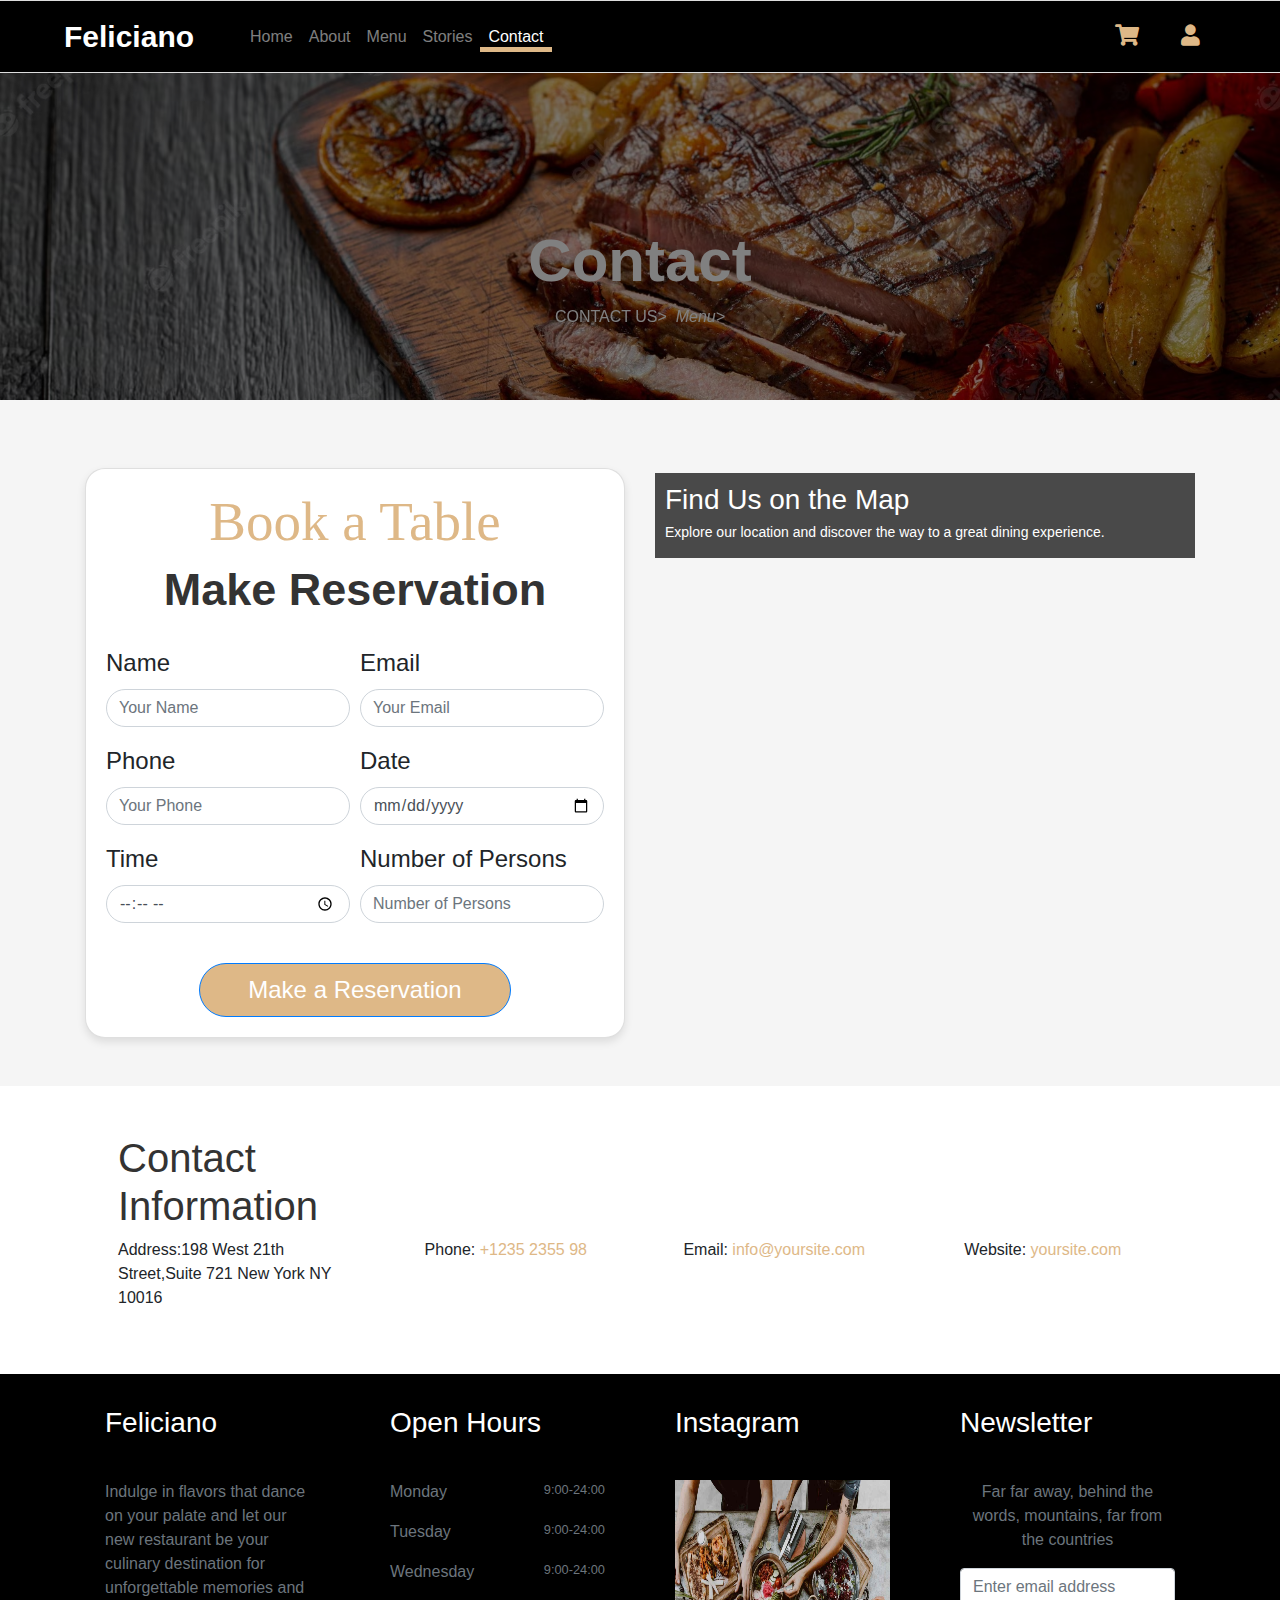
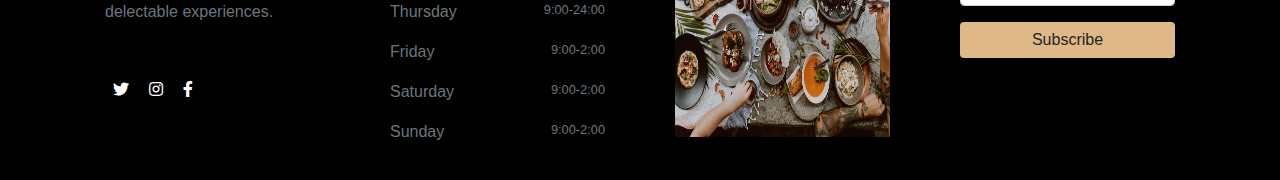
<file: contact.html>
<!doctype html>
<html lang="en">
  <head>
    <title>contactPage</title>
    <!-- Required meta tags -->
    <meta charset="utf-8">
    <meta name="viewport" content="width=device-width, initial-scale=1, shrink-to-fit=no">
    <style>
     

    </style>
    <link rel="stylesheet" href="about.css">
    <link rel="stylesheet" href="index.css">
    <!-- Link Swiper's CSS -->
  <link rel="stylesheet" href="https://cdn.jsdelivr.net/npm/swiper@10/swiper-bundle.min.css" />
    <!-- For Icons -->
    <link rel="stylesheet" href="https://cdnjs.cloudflare.com/ajax/libs/font-awesome/5.15.3/css/all.min.css">
    <!-- Bootstrap CSS -->
    <link rel="stylesheet" href="https://stackpath.bootstrapcdn.com/bootstrap/4.3.1/css/bootstrap.min.css" integrity="sha384-ggOyR0iXCbMQv3Xipma34MD+dH/1fQ784/j6cY/iJTQUOhcWr7x9JvoRxT2MZw1T" crossorigin="anonymous">
  </head>
  <body>
    <!-- Navbar Start -->
    <div class="navbar-container">
      <!-- Navbar Start -->
      <nav class="navbar navbar-expand-lg navbar-dark bar">
        <a class="navbar-brand mx-5" href="#" ><b style="color: white;">Feliciano</b></a>
        <button class="navbar-toggler" type="button" data-toggle="collapse" data-target="#navbarNavDropdown" aria-controls="navbarNavDropdown" aria-expanded="false" aria-label="Toggle navigation">
          <span class="navbar-toggler-icon"></span>
        </button>
        <div class="collapse navbar-collapse" id="navbarNavDropdown">
          <ul class="navbar-nav">
            <li class="nav-item ">
              <a class="nav-link" href="index.html">Home <span class="sr-only">(current)</span></a>
            </li>
            <li class="nav-item ">
              <a class="nav-link" href="about.html">About</a>
            </li>
            <li class="nav-item ">
              <a class="nav-link " href="menu.html">Menu</a>
            </li>
            <li class="nav-item">
              <a class="nav-link" href="stories.html">Stories</a>
            </li>
            <li class="nav-item active">
              <a class="nav-link" href="contact.html">Contact</a>
            </li>
          </ul>
        </div>
        <form class="form-inline mx-5">
        <a class="nav-link text-light" href="cart.html">
          <i class="fas fa-shopping-cart fa-lg" style="margin-left: 10px;color: burlywood;"></i>
        </a>
        <a class="nav-link text-light" href="book.html">
          <i class="fas fa-user fa-lg" style="margin-left: 10px;color: burlywood;"></i>
        </a>
      </form>
  </nav>
</div>
      <!-- Front part of every page start -->
    <div id="a2">
        <h1 style="text-align: center;margin-top: 170px;font-size: 60px;font-weight: bolder;color: white;filter: brightness(7px);">Contact</h1>
        <div style="display: flex; align-items: center;color: white;">
            <a href="index.html" style="text-decoration: none;"><p style="color: white;">CONTACT US></p></a>
            <i><p>&nbsp;&nbsp;Menu></p></i>
    </div>
    </div>
    <!-- Front part of every page end -->
    <!-- Background Image Part -->
<div style="padding-top: 20px;background-color: whitesmoke;">  
  <div class="container text-left">
    <div class="row">
      <div class="col-sm">
        <div class="card mb-5 mt-5" style="width: 100%; border-radius: 20px; box-shadow: 0 4px 8px rgba(0, 0, 0, 0.1);">
          <h2 style="text-align: center; font-family: 'Lucida Handwriting', cursive; color: burlywood; font-size: 55px; margin-top: 20px;">Book a Table</h2>
          <h1 style="font-size: 45px; font-weight: bold; text-align: center;">Make Reservation</h1>
          <div class="card-body">
            <form>  
              <div class="form-row">
                <div class="form-group col-sm-6">
                  <label for="name" style="font-size: 1.5rem;">Name</label>
                  <input type="text" class="form-control rounded-pill" id="name" placeholder="Your Name">
                </div>
                <div class="form-group col-sm-6">
                  <label for="email" style="font-size: 1.5rem;">Email</label>
                  <input type="email" class="form-control rounded-pill" id="email" placeholder="Your Email">
                </div>
              </div>
              <div class="form-row">
                <div class="form-group col-sm-6">
                  <label for="phone" style="font-size: 1.5rem;">Phone</label>
                  <input type="tel" class="form-control rounded-pill" id="phone" placeholder="Your Phone">
                </div>
                <div class="form-group col-sm-6">
                  <label for="date" style="font-size: 1.5rem;">Date</label>
                  <input type="date" class="form-control rounded-pill" id="date">
                </div>
              </div>
              <div class="form-row">
                <div class="form-group col-sm-6">
                  <label for="time" style="font-size: 1.5rem;">Time</label>
                  <input type="time" class="form-control rounded-pill" id="time">
                </div>
                <div class="form-group col-sm-6">
                  <label for="persons" style="font-size: 1.5rem;">Number of Persons</label>
                  <input type="number" class="form-control rounded-pill" id="persons" placeholder="Number of Persons">
                </div>
              </div>
              <div class="text-center mt-4">
                <button type="submit" class="btn btn-primary btn-lg rounded-pill px-5" style="background-color: burlywood; font-size: 1.5rem;">Make a Reservation</button>
              </div>        
            </form>
          </div>
        </div>
        
      </div>
      <div class="col-sm mt-5 mb-5">
        <div style="position: relative; border-radius: 20px; box-shadow: 0 4px 8px rgba(0, 0, 0, 0.1);margin-top: 90px;">
          <iframe src="https://www.google.com/maps/embed?pb=!1m18!1m12!1m3!1d3398.967869994241!2d74.35374337452734!3d31.57992894419892!2m3!1f0!2f0!3f0!3m2!1i1024!2i768!4f13.1!3m3!1m2!1s0x39191b273d6ed0c1%3A0x4dcac84ea2200944!2sUniversity%20of%20Engineering%20and%20Technology%2C%20Lahore!5e0!3m2!1sen!2s!4v1693283757528!5m2!1sen!2s" width="100%" height="454" style="border: 0; position: absolute; top: 0; left: 0;" allowfullscreen="" loading="lazy" referrerpolicy="no-referrer-when-downgrade"></iframe>
          <div style="position: absolute; bottom: 0; left: 0; width: 100%; background-color: rgba(0, 0, 0, 0.7); padding: 10px; color: white;">
            <h3 style="margin: 0;">Find Us on the Map</h3>
            <p style="font-size: 14px; margin: 5px 0;">Explore our location and discover the way to a great dining experience.</p>
          </div>
        </div>
      </div>      
    </div>
  </div><!-- Container -->
  </div>    <!-- this div is for picture -->
  <!-- Background Image End -->
  <!-- Contact Information Start -->
  <div style="background-color: white;">
    <div class="container p-5">
      <div class="row">
        <div class="col-sm text-left">
          <h1>Contact Information</h1>
        </div>
        <div class="col-sm"></div>
        <div class="col-sm"></div>
        <div class="col-sm"></div>
      </div>
      <div class="row">
        <div class="col-sm text-left">
          <p>Address:198 West 21th Street,Suite 721 New York NY 10016</p>
        </div>
        <div class="col-sm">
          <p>Phone: <a href="tel:+1235235598" style="color: burlywood;">+1235 2355 98</a></p>
        </div>
        <div class="col-sm">
          <p>Email: <a href="mailto:info@yoursite.com" style="color: burlywood;">info@yoursite.com</a></p>
        </div>
        <div class="col-sm">
          <p>Website: <a href="" style="color: burlywood;">yoursite.com</a></p>
        </div>
      </div>
    </div>
    <!-- Contact Information End -->
  </div>
  <!-- Footer -->
  <div style="background-color: black;padding-top: 20px;">    <!-- div for background color -->
    <div class="container">
      <div class="row">
        <div class="col-sm">
          <div class="card border-0 mb-3" style="background-color: rgba(245, 245, 245, 0);color: white;">
            <div class="card-header border-0 text-left"><h3>Feliciano</h3></div>
            <div class="card-body">
              <p class="card-title text-left text-muted">Indulge in flavors that dance on your palate and let our new restaurant be your culinary destination for unforgettable memories and delectable experiences.</p>
            </div>
            <div class="card-footer border-0">
              <p class="card-text social-icons">
                <a href="https://twitter.com/your_twitter_username" target="_blank" rel="noopener noreferrer">
                  <i class="fab fa-twitter p-2" style="color: white;background-color: black;border-radius: 50%;"></i>
                </a>
                <a href="https://www.instagram.com/your_instagram_username" target="_blank" rel="noopener noreferrer">
                  <i class="fab fa-instagram p-2" style="color: white;background-color: black;border-radius: 50%;"></i>
                </a>
                <a href="https://www.facebook.com/your_facebook_username" target="_blank" rel="noopener noreferrer">
                  <i class="fab fa-facebook-f p-2" style="color: white;background-color: black;border-radius: 50%;"></i>
                </a>
              </p>
            </div>
          </div>
        </div>
        <div class="col-sm">
          <div class="card border-0 mb-3" style=" background-color: rgba(245, 245, 245, 0);color: white;">
            <div class="card-header border-0 text-left"><h3>Open Hours</h3></div>
            <div class="card-body">
              <p class="card-text text-muted  d-flex justify-content-between">Monday<small class="text-muted">9:00-24:00</small></p>
              <p class="card-text text-muted  d-flex justify-content-between">Tuesday<small class="text-muted">9:00-24:00</small></p>
              <p class="card-text text-muted  d-flex justify-content-between">Wednesday<small class="text-muted">9:00-24:00</small></p>
              <p class="card-text text-muted  d-flex justify-content-between">Thursday<small class="text-muted">9:00-24:00</small></p>
              <p class="card-text text-muted  d-flex justify-content-between">Friday<small class="text-muted">9:00-2:00</small></p>
              <p class="card-text text-muted  d-flex justify-content-between">Saturday<small class="text-muted">9:00-2:00</small></p>
              <p class="card-text text-muted  d-flex justify-content-between">Sunday<small class="text-muted">9:00-2:00</small></p>
            </div>
          </div>
        </div>
        <div class="col-sm">
          <div class="card border-0 mb-3" style=" background-color: rgba(245, 245, 245, 0);color: white;">
            <div class="card-header border-0 text-left"><h3>Instagram</h3></div>
            <div class="card-body">
              <img src="image/bottom.png" alt="" height="257px" width="100%">
            </div>
          </div>
        </div>
        <div class="col-sm">
          <div class="card border-0 mb-3" style=" background-color: rgba(245, 245, 245, 0);color: white;">
            <div class="card-header border-0 text-left"><h3>Newsletter</h3></div>
            <div class="card-body">
              <p class="card-text text-muted">Far far away, behind the words, mountains, far from the countries </p>
              <form>
                <input type="email" placeholder="Enter email address" class="form-control">
                <button class="btn btn-block border-0 mt-3" style="background-color: burlywood;">Subscribe</button>
              </form>
            </div>
          </div>
        </div>
      </div>
    </div>
    </div>     <!-- div for background color -->
    <!-- Finish -->






    









    <!-- Optional JavaScript -->
    <!-- jQuery first, then Popper.js, then Bootstrap JS -->
    <script src="https://code.jquery.com/jquery-3.3.1.slim.min.js" integrity="sha384-q8i/X+965DzO0rT7abK41JStQIAqVgRVzpbzo5smXKp4YfRvH+8abtTE1Pi6jizo" crossorigin="anonymous"></script>
    <script src="https://cdnjs.cloudflare.com/ajax/libs/popper.js/1.14.7/umd/popper.min.js" integrity="sha384-UO2eT0CpHqdSJQ6hJty5KVphtPhzWj9WO1clHTMGa3JDZwrnQq4sF86dIHNDz0W1" crossorigin="anonymous"></script>
    <script src="https://stackpath.bootstrapcdn.com/bootstrap/4.3.1/js/bootstrap.min.js" integrity="sha384-JjSmVgyd0p3pXB1rRibZUAYoIIy6OrQ6VrjIEaFf/nJGzIxFDsf4x0xIM+B07jRM" crossorigin="anonymous"></script>
  </body>
</html>
</file>
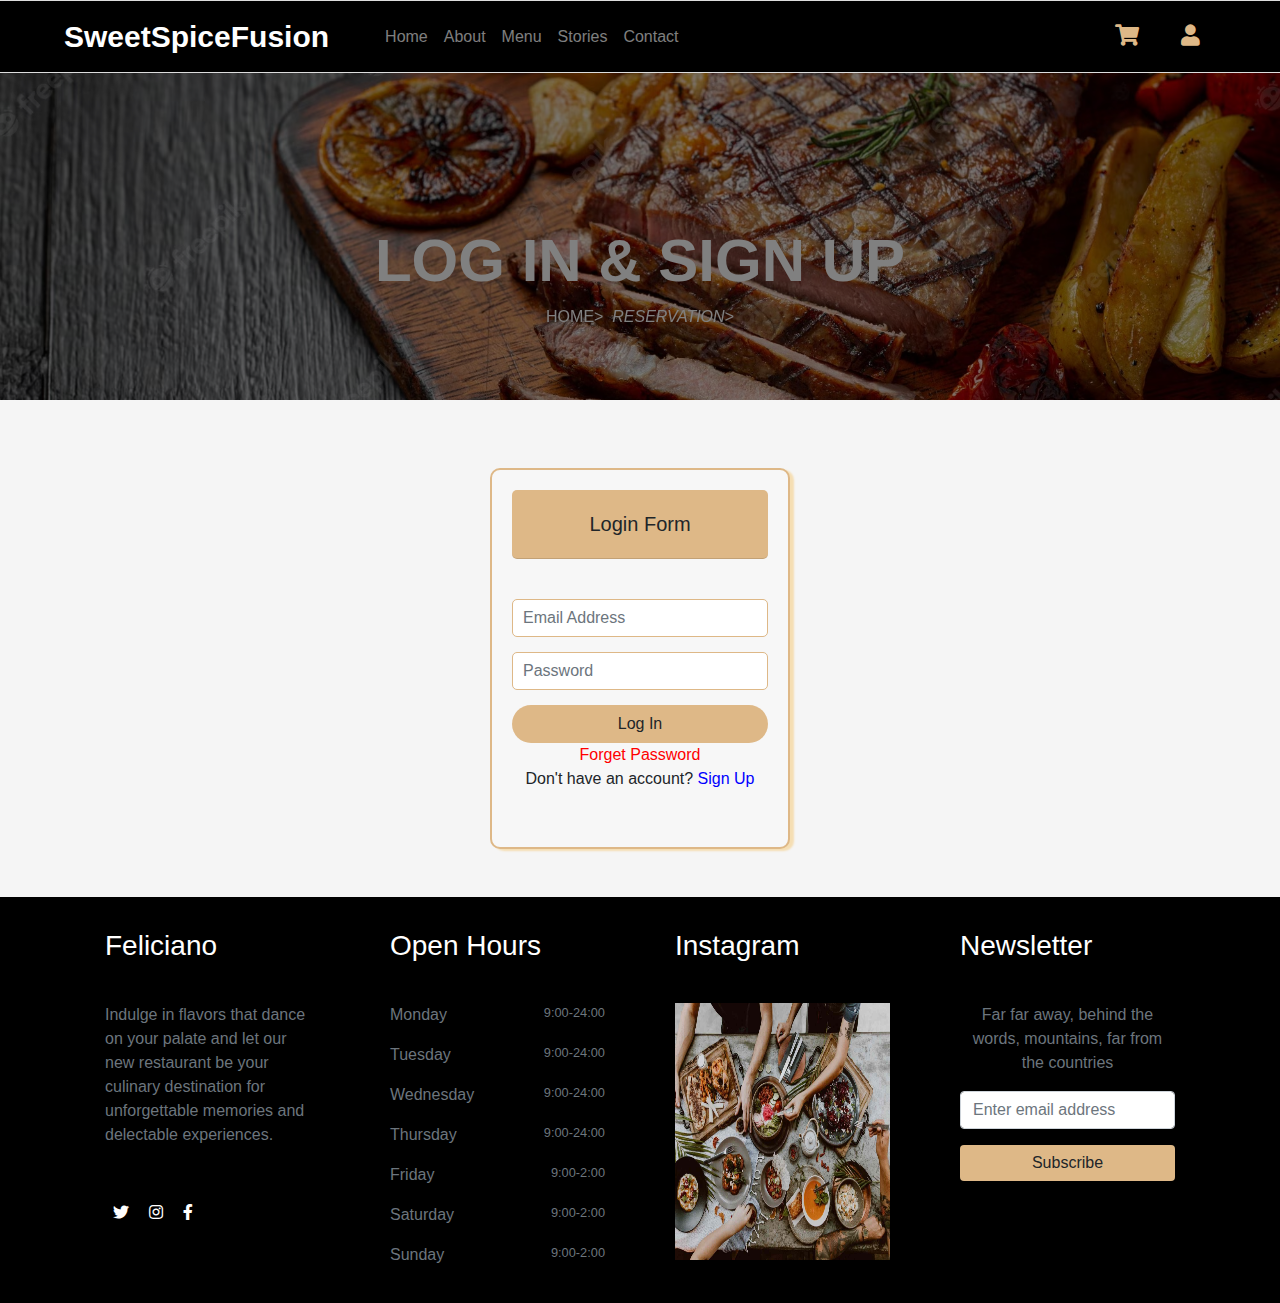
<file: login.html>
<!doctype html>
<html lang="en">
  <head>
    <title>LoginPage</title>
    <!-- Required meta tags -->
    <script src="https://code.jquery.com/jquery-3.6.0.min.js"></script>

    <meta charset="utf-8">
    <meta name="viewport" content="width=device-width, initial-scale=1, shrink-to-fit=no">
    <style>
     /* Custom styling */
    #c1 {
      width: 300px;
      margin: 0 auto;
      padding: 20px;
      border-radius: 10px;
      box-shadow: 0 4px 8px rgba(0, 0, 0, 0.1);
      background-color: #f7f7f7;
      border: 2px solid burlywood;
    }

    #c2 {
      text-align: center;
      margin-bottom: 20px;
      background-color: burlywood;
    }

    .card-header h5 {
      margin: 0;
      padding: 10px;
      cursor: pointer;
    }

    .form-inner {
      padding: 20px 0;
    }

    .form-inner .field {
      margin-bottom: 15px;
    }

    .field input[type="text"],
    .field input[type="password"],
    .field input[type="tel"] {
      width: 100%;
      padding: 10px;
      border: 1px solid burlywood;
      border-radius: 5px;
    }

    .field input[type="submit"] {
      background-color: burlywood;
      color: #fff;
      border: none;
      padding: 10px 20px;
      border-radius: 5px;
      cursor: pointer;
      transition: background-color 0.3s ease;
    }

    .field input[type="submit"]:hover {
      background-color: burlywood;
    }

    .pass-link {
      text-align: right;
    }

    .signup-link {
      margin-top: 10px;
      text-align: center;
    }

    </style>
    <link rel="stylesheet" href="about.css">
    <link rel="stylesheet" href="index.css">
    <!-- Link Swiper's CSS -->
  <link rel="stylesheet" href="https://cdn.jsdelivr.net/npm/swiper@10/swiper-bundle.min.css" />
    <!-- For Icons -->
    <link rel="stylesheet" href="https://cdnjs.cloudflare.com/ajax/libs/font-awesome/5.15.3/css/all.min.css">
    <!-- Bootstrap CSS -->
    <link rel="stylesheet" href="https://stackpath.bootstrapcdn.com/bootstrap/4.3.1/css/bootstrap.min.css" integrity="sha384-ggOyR0iXCbMQv3Xipma34MD+dH/1fQ784/j6cY/iJTQUOhcWr7x9JvoRxT2MZw1T" crossorigin="anonymous">
  </head>
  <body>
  
    <div class="navbar-container">
      <!-- Navbar Start -->
      <nav class="navbar navbar-expand-lg navbar-dark bar">
        <a class="navbar-brand mx-5" href="#" ><b style="color: white;">SweetSpiceFusion</b></a>
        <button class="navbar-toggler" type="button" data-toggle="collapse" data-target="#navbarNavDropdown" aria-controls="navbarNavDropdown" aria-expanded="false" aria-label="Toggle navigation">
          <span class="navbar-toggler-icon"></span>
        </button>
        <div class="collapse navbar-collapse" id="navbarNavDropdown">
          <ul class="navbar-nav">
            <li class="nav-item ">
              <a class="nav-link" href="index.html">Home <span class="sr-only">(current)</span></a>
            </li>
            <li class="nav-item ">
              <a class="nav-link" href="about.html">About</a>
            </li>
            <li class="nav-item ">
              <a class="nav-link " href="menu.html">Menu</a>
            </li>
            <li class="nav-item">
              <a class="nav-link" href="stories.html">Stories</a>
            </li>
            <li class="nav-item">
              <a class="nav-link" href="contact.html">Contact</a>
            </li>
          </ul>
        </div>
        <form class="form-inline mx-5">
          <a class="nav-link text-light" href="cart.html">
            <i class="fas fa-shopping-cart fa-lg" style="margin-left: 10px;color: burlywood;"></i>
          </a>
          <a class="nav-link text-light" href="login.html">
            <i class="fas fa-user fa-lg" style="margin-left: 10px;color: burlywood;"></i>
          </a>
        </form>
  </nav>
</div>
      <!-- Front part of every page start -->
    <div id="a2">
        <h1 style="text-align: center;margin-top: 170px;font-size: 60px;font-weight: bolder;color: white;filter: brightness(7px);">LOG IN & SIGN UP</h1>
        <div style="display: flex; align-items: center;color: white;">
            <a href="index.html" style="text-decoration: none;"><p style="color: white;">HOME></p></a>
            <i><p>&nbsp;&nbsp;RESERVATION></p></i>
    </div>
    </div>
    <!-- Front part of every page end -->
    

    <div style="padding-top: 20px;background-color: whitesmoke;">  
      <div class="container text-left">
        <div class="row">
          <div class="col-sm-3"></div>
          <div class="col-sm">
            <div class="card mt-5 mb-5 " id="c1" style="box-shadow: 4px 2px 2px wheat;">
                <div class="card-header" id="c2" style="border-radius: 5px;">
                    <h5>Login Form</h5>
                </div>
                <div class="form-container text-center">
                    <div class="form-inner">
                        <form id="loginForm">  
                            <div class="field">
                                <input id="email" type="text" class="form-control" placeholder="Email Address" required>
                            </div>
                            <div class="field">
                                <input id="password" type="password" class="form-control" placeholder="Password" required>
                            </div>
                            <button type="submit" class="btn btn-block mt-2" style="border-radius: 50px;background-color: burlywood;">Log In</button>
                            <a href="forget.html" style="color: red;text-decoration: none;">Forget Password</a>
                            <p>Don't have an account? <a href="signup.html" style="color: blue;text-decoration: none;">Sign Up</a></p>
                        </form>
                    </div>
                </div>
            </div>
            
          </div>
          <div class="col-sm-3"></div>      
        </div>
      </div><!-- Container -->
      </div>

<!-- Modaal Start -->

<!-- Modaal End -->

    <!-- Ending Part Start -->
    <div style="background-color: black;padding-top: 20px;">    <!-- div for background color -->
      <div class="container">
        <div class="row">
          <div class="col-sm">
            <div class="card border-0 mb-3" style="background-color: rgba(245, 245, 245, 0);color: white;">
              <div class="card-header border-0 text-left"><h3>Feliciano</h3></div>
              <div class="card-body">
                <p class="card-title text-left text-muted">Indulge in flavors that dance on your palate and let our new restaurant be your culinary destination for unforgettable memories and delectable experiences.</p>
              </div>
              <div class="card-footer border-0">
                <p class="card-text social-icons">
                  <a href="https://twitter.com/your_twitter_username" target="_blank" rel="noopener noreferrer">
                    <i class="fab fa-twitter p-2" style="color: white;background-color: black;border-radius: 50%;"></i>
                  </a>
                  <a href="https://www.instagram.com/your_instagram_username" target="_blank" rel="noopener noreferrer">
                    <i class="fab fa-instagram p-2" style="color: white;background-color: black;border-radius: 50%;"></i>
                  </a>
                  <a href="https://www.facebook.com/your_facebook_username" target="_blank" rel="noopener noreferrer">
                    <i class="fab fa-facebook-f p-2" style="color: white;background-color: black;border-radius: 50%;"></i>
                  </a>
                </p>
              </div>
            </div>
          </div>
          <div class="col-sm">
            <div class="card border-0 mb-3" style=" background-color: rgba(245, 245, 245, 0);color: white;">
              <div class="card-header border-0 text-left"><h3>Open Hours</h3></div>
              <div class="card-body">
                <p class="card-text text-muted  d-flex justify-content-between">Monday<small class="text-muted">9:00-24:00</small></p>
                <p class="card-text text-muted  d-flex justify-content-between">Tuesday<small class="text-muted">9:00-24:00</small></p>
                <p class="card-text text-muted  d-flex justify-content-between">Wednesday<small class="text-muted">9:00-24:00</small></p>
                <p class="card-text text-muted  d-flex justify-content-between">Thursday<small class="text-muted">9:00-24:00</small></p>
                <p class="card-text text-muted  d-flex justify-content-between">Friday<small class="text-muted">9:00-2:00</small></p>
                <p class="card-text text-muted  d-flex justify-content-between">Saturday<small class="text-muted">9:00-2:00</small></p>
                <p class="card-text text-muted  d-flex justify-content-between">Sunday<small class="text-muted">9:00-2:00</small></p>
              </div>
            </div>
          </div>
          <div class="col-sm">
            <div class="card border-0 mb-3" style=" background-color: rgba(245, 245, 245, 0);color: white;">
              <div class="card-header border-0 text-left"><h3>Instagram</h3></div>
              <div class="card-body">
                <img src="image/bottom.png" alt="" height="257px" width="100%">
              </div>
            </div>
          </div>
          <div class="col-sm">
            <div class="card border-0 mb-3" style=" background-color: rgba(245, 245, 245, 0);color: white;">
              <div class="card-header border-0 text-left"><h3>Newsletter</h3></div>
              <div class="card-body">
                <p class="card-text text-muted">Far far away, behind the words, mountains, far from the countries </p>
                <form>
                  <input type="email" placeholder="Enter email address" class="form-control">
                  <button class="btn btn-block border-0 mt-3" style="background-color: burlywood;">Subscribe</button>
                </form>
              </div>
            </div>
          </div>
        </div>
      </div>
     </div>     <!-- div for background color -->
      <!-- Finish -->
    


      




     








      <script>
        // JavaScript code for form validation and submission
        $(document).ready(function() {
            $('#loginForm').submit(function(event) {
                event.preventDefault(); // Prevent default form submission
    
                // Get values of email and password fields
                var email = $('#email').val().trim();
                var password = $('#password').val().trim();
    
                // Check if email and password are not empty
                if (email === '' || password === '') {
                    alert('Please fill in all fields.');
                } else {
                    // Check if email is in valid format
                    if (!isValidEmail(email)) {
                        alert('Please enter a valid email address.');
                    } else {
                        // If all validations pass, show success message and redirect
                        alert('You have been logged in successfully.');
                        window.location.href = 'index.html';
                    }
                }
            });
    
            // Function to validate email format
            function isValidEmail(email) {
                var emailRegex = /\S+@\S+\.\S+/;
                return emailRegex.test(email);
            }
        });
    </script>
    
  <script src="https://code.jquery.com/jquery-3.5.1.slim.min.js"></script>
  <script src="https://cdn.jsdelivr.net/npm/@popperjs/core@2.9.1/dist/umd/popper.min.js"></script>
  <script src="https://stackpath.bootstrapcdn.com/bootstrap/4.5.2/js/bootstrap.min.js"></script>
 
    <!-- Optional JavaScript -->
    <!-- jQuery first, then Popper.js, then Bootstrap JS -->
    <script src="https://code.jquery.com/jquery-3.3.1.slim.min.js" integrity="sha384-q8i/X+965DzO0rT7abK41JStQIAqVgRVzpbzo5smXKp4YfRvH+8abtTE1Pi6jizo" crossorigin="anonymous"></script>
    <script src="https://cdnjs.cloudflare.com/ajax/libs/popper.js/1.14.7/umd/popper.min.js" integrity="sha384-UO2eT0CpHqdSJQ6hJty5KVphtPhzWj9WO1clHTMGa3JDZwrnQq4sF86dIHNDz0W1" crossorigin="anonymous"></script>
    <script src="https://stackpath.bootstrapcdn.com/bootstrap/4.3.1/js/bootstrap.min.js" integrity="sha384-JjSmVgyd0p3pXB1rRibZUAYoIIy6OrQ6VrjIEaFf/nJGzIxFDsf4x0xIM+B07jRM" crossorigin="anonymous"></script>
  </body>
</html>
</file>
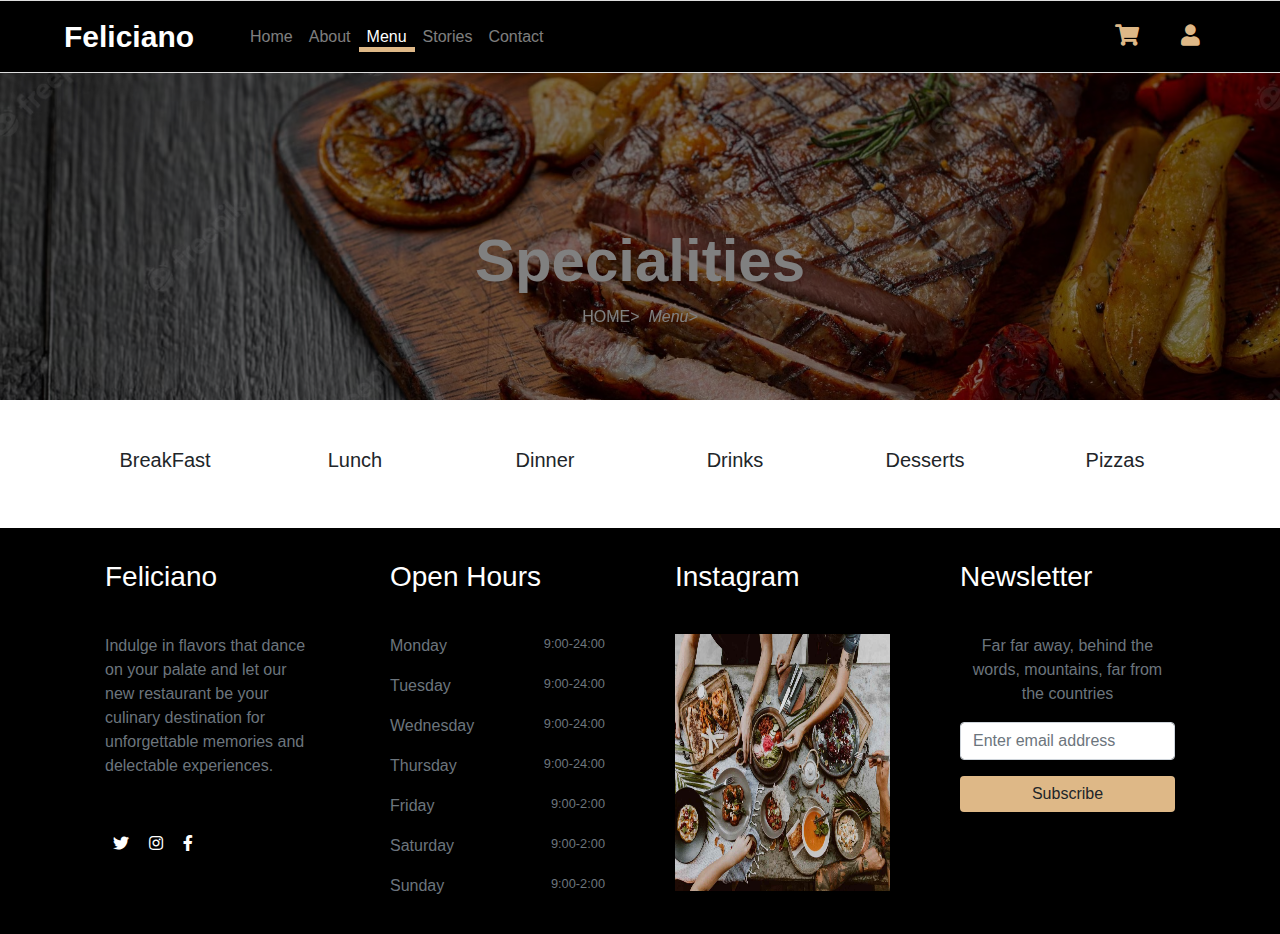
<file: menu.html>
<!doctype html>
<html lang="en">
  <head>
    <title>menuPage</title>
    <!-- Required meta tags -->
    <meta charset="utf-8">
    <meta name="viewport" content="width=device-width, initial-scale=1, shrink-to-fit=no">
    <style>

/* Define the default background color for the headings */
.col-sm h5 {
  background-color: transparent;
  transition: background-color 0.3s ease;
  position: relative; /* Ensure proper positioning for the pseudo-element */
}

/* Apply the .bubble4 styles to the "Breakfast" heading */
.bubble4::after {
  content: '';
  position: absolute;
  bottom: 0;
  left: 50%;
  width: 0;
  height: 0;
  border: 13px solid transparent;
  border-top-color: burlywood;
  border-bottom: 0;
  margin-left: -13px;
  margin-bottom: -13px;
  visibility: hidden;
}

/* Change the background color to brown when hovering */
.bubble4:hover {
  background-color: burlywood;
  padding: 10px;
}

/* Show the bubble after hovering */
.bubble4:hover::after {
  visibility: visible;
}

.clickable-heading {
  cursor: pointer;
}

.menu-item-card {
  position: relative;
}

.price-tag {
  position: absolute;
  bottom: -80px;
  right: 10px;
  background-color: green;
  padding: 5px 10px;
  border-radius: 50px;
  color: white;
}


    </style>
    <link rel="stylesheet" href="about.css">
    <link rel="stylesheet" href="index.css">
    <!-- Link Swiper's CSS -->
  <link rel="stylesheet" href="https://cdn.jsdelivr.net/npm/swiper@10/swiper-bundle.min.css" />
    <!-- For Icons -->
    <link rel="stylesheet" href="https://cdnjs.cloudflare.com/ajax/libs/font-awesome/5.15.3/css/all.min.css">
    <!-- Bootstrap CSS -->
    <link rel="stylesheet" href="https://stackpath.bootstrapcdn.com/bootstrap/4.3.1/css/bootstrap.min.css" integrity="sha384-ggOyR0iXCbMQv3Xipma34MD+dH/1fQ784/j6cY/iJTQUOhcWr7x9JvoRxT2MZw1T" crossorigin="anonymous">
  </head>
  <body>
    <div class="navbar-container">
      <!-- Navbar Start -->
      <nav class="navbar navbar-expand-lg navbar-dark bar">
        <a class="navbar-brand mx-5" href="#" ><b style="color: white;">Feliciano</b></a>
        <button class="navbar-toggler" type="button" data-toggle="collapse" data-target="#navbarNavDropdown" aria-controls="navbarNavDropdown" aria-expanded="false" aria-label="Toggle navigation">
          <span class="navbar-toggler-icon"></span>
        </button>
        <div class="collapse navbar-collapse" id="navbarNavDropdown">
          <ul class="navbar-nav">
            <li class="nav-item ">
              <a class="nav-link" href="index.html">Home <span class="sr-only">(current)</span></a>
            </li>
            <li class="nav-item ">
              <a class="nav-link" href="about.html">About</a>
            </li>
            <li class="nav-item active">
              <a class="nav-link " href="menu.html">Menu</a>
            </li>
            <li class="nav-item">
              <a class="nav-link" href="stories.html">Stories</a>
            </li>
            <li class="nav-item">
              <a class="nav-link" href="contact.html">Contact</a>
            </li>
          </ul>
        </div>
        <form class="form-inline mx-5">
          <a class="nav-link text-light" href="cart.html">
            <i class="fas fa-shopping-cart fa-lg" style="margin-left: 10px;color: burlywood;"></i>
          </a>
          <a class="nav-link text-light" href="book.html">
            <i class="fas fa-user fa-lg" style="margin-left: 10px;color: burlywood;"></i>
          </a>
        </form>
  </nav>
</div>
      <!-- Navbar End -->
      <!-- Front part of every page start -->
    <div id="a2">
        <h1 style="text-align: center;margin-top: 170px;font-size: 60px;font-weight: bolder;color: white;filter: brightness(7px);">Specialities</h1>
        <div style="display: flex; align-items: center;color: white;">
            <a href="index.html" style="text-decoration: none;"><p style="color: white;">HOME></p></a>
            <i><p>&nbsp;&nbsp;Menu></p></i>
    </div>
    </div>
    <!-- Front part of every page end -->
    <!-- Specialities Part Start -->
   <div class="container" >
    <div class="row mt-5">
      <div class="col-sm clickable-heading" data-target="breakfast">
        <h5 class="bubble4">BreakFast</h5>
      </div>
      <div class="col-sm clickable-heading" data-target="lunch">
        <h5 class="bubble4">Lunch</h5>
      </div>
      <div class="col-sm clickable-heading" data-target="dinner">
        <h5 class="bubble4">Dinner</h5>
      </div>
      <div class="col-sm clickable-heading" data-target="drinks">
        <h5 class="bubble4">Drinks</h5>
      </div>
      <div class="col-sm clickable-heading" data-target="desserts">
        <h5 class="bubble4">Desserts</h5>
      </div>
      <div class="col-sm clickable-heading" data-target="wine">
        <h5 class="bubble4">Pizzas</h5>
      </div>
    </div>
    <div class="mt-5 mb-5 menu-table-row">
    </div>
   </div>
 
  <!-- Specialities Part End -->
  <!-- Ending Part Start -->
 <div style="background-color: black;padding-top: 20px;">    <!-- div for background color -->
  <div class="container">
    <div class="row">
      <div class="col-sm">
        <div class="card border-0 mb-3" style="background-color: rgba(245, 245, 245, 0);color: white;">
          <div class="card-header border-0 text-left"><h3>Feliciano</h3></div>
          <div class="card-body">
            <p class="card-title text-left text-muted">Indulge in flavors that dance on your palate and let our new restaurant be your culinary destination for unforgettable memories and delectable experiences.</p>
          </div>
          <div class="card-footer border-0">
            <p class="card-text social-icons">
              <a href="https://twitter.com/your_twitter_username" target="_blank" rel="noopener noreferrer">
                <i class="fab fa-twitter p-2" style="color: white;background-color: black;border-radius: 50%;"></i>
              </a>
              <a href="https://www.instagram.com/your_instagram_username" target="_blank" rel="noopener noreferrer">
                <i class="fab fa-instagram p-2" style="color: white;background-color: black;border-radius: 50%;"></i>
              </a>
              <a href="https://www.facebook.com/your_facebook_username" target="_blank" rel="noopener noreferrer">
                <i class="fab fa-facebook-f p-2" style="color: white;background-color: black;border-radius: 50%;"></i>
              </a>
            </p>
          </div>
        </div>
      </div>
      <div class="col-sm">
        <div class="card border-0 mb-3" style=" background-color: rgba(245, 245, 245, 0);color: white;">
          <div class="card-header border-0 text-left"><h3>Open Hours</h3></div>
          <div class="card-body">
            <p class="card-text text-muted  d-flex justify-content-between">Monday<small class="text-muted">9:00-24:00</small></p>
            <p class="card-text text-muted  d-flex justify-content-between">Tuesday<small class="text-muted">9:00-24:00</small></p>
            <p class="card-text text-muted  d-flex justify-content-between">Wednesday<small class="text-muted">9:00-24:00</small></p>
            <p class="card-text text-muted  d-flex justify-content-between">Thursday<small class="text-muted">9:00-24:00</small></p>
            <p class="card-text text-muted  d-flex justify-content-between">Friday<small class="text-muted">9:00-2:00</small></p>
            <p class="card-text text-muted  d-flex justify-content-between">Saturday<small class="text-muted">9:00-2:00</small></p>
            <p class="card-text text-muted  d-flex justify-content-between">Sunday<small class="text-muted">9:00-2:00</small></p>
          </div>
        </div>
      </div>
      <div class="col-sm">
        <div class="card border-0 mb-3" style=" background-color: rgba(245, 245, 245, 0);color: white;">
          <div class="card-header border-0 text-left"><h3>Instagram</h3></div>
          <div class="card-body">
            <img src="image/bottom.png" alt="" height="257px" width="100%">
          </div>
        </div>
      </div>
      <div class="col-sm">
        <div class="card border-0 mb-3" style=" background-color: rgba(245, 245, 245, 0);color: white;">
          <div class="card-header border-0 text-left"><h3>Newsletter</h3></div>
          <div class="card-body">
            <p class="card-text text-muted">Far far away, behind the words, mountains, far from the countries </p>
            <form>
              <input type="email" placeholder="Enter email address" class="form-control">
              <button class="btn btn-block border-0 mt-3" style="background-color: burlywood;">Subscribe</button>
            </form>
          </div>
        </div>
      </div>
    </div>
  </div>
 </div>     <!-- div for background color -->
  <!-- Finish -->


   <script>
    document.addEventListener('DOMContentLoaded', function () {
      const clickableHeadings = document.querySelectorAll('.clickable-heading');
      const menuRows = {
      breakfast: [
    '<div class="row mt-5 border no-gutters">',
      '<div class="col-sm">',
        '<img src="image/br1.png" alt="" height="250px" width="100%">',
      '</div>',
      '<div class="col-sm">',
        '<div class="menu-item-card">',
        '<h5 class="card-title mt-5">Grilled Beef with potatoes</h5>',
        '<p class="card-text">Meat,Potatoes,Rice,Tomatoes</p>',
        '<a href="#" class="btn " style="background-color: burlywood;">Order Now</a>',
        '<div class="price-tag">$12.99</div>',
        '</div>',
      '</div>',
      '<div class="col-sm">',
        '<img src="image/br2.png" alt="" height="250px" width="100%">',
      '</div>',
      '<div class="col-sm">',
        '<div class="menu-item-card">',
        '<h5 class="card-title mt-5">Chow Mein</h5>',
        '<p class="card-text">Noodles,Vegetables,Meat,Sauce</p>',
        '<a href="#" class="btn " style="background-color: burlywood;">Order Now</a>',
        '<div class="price-tag">$12.99</div>',
        '</div>',
      '</div>',
    '</div>',
    '<div class="row border no-gutters">',
      '<div class="col-sm ">',
        '<div class="menu-item-card">',
        '<h5 class="card-title mt-5">Custard</h5>',
        '<p class="card-text">Milk,fruit,Sugar,Vanilla Extract</p>',
        '<a href="#" class="btn " style="background-color: burlywood;">Order Now</a>',
        '<div class="price-tag">$12.99</div>',
        '</div>',
      '</div>',
      '<div class="col-sm">',
        '<img src="image/br3.png" alt="" height="250px" width="100%">',
      '</div>',
      '<div class="col-sm">',
        '<div class="menu-item-card">',
        '<h5 class="card-title mt-5">Chicken Wings</h5>',
        '<p class="card-text">Chicken,Cream,Sauce,Vinger</p>',
        '<a href="#" class="btn " style="background-color: burlywood;">Order Now</a>',
        '<div class="price-tag">$12.99</div>',
        '</div>',
      '</div>',
      '<div class="col-sm">',
        '<img src="image/br4.png" alt="" height="250px" width="100%">',
      '</div>',
    '</div>',
    '<div class="row mb-5 border no-gutters">',
      '<div class="col-sm">',
        '<img src="image/br5.png" alt="" height="250px" width="100%">',
      '</div>',
      '<div class="col-sm">',
        '<div class="menu-item-card">',
        '<h5 class="card-title mt-5">Classic Ingredient Omelette</h5>',
        '<p class="card-text">Eggs, Tomatoes, Chilli, Salt</p>',
        '<a href="#" class="btn " style="background-color: burlywood;">Order Now</a>',
        '<div class="price-tag">$12.99</div>',
        '</div>',
      '</div>',
      '<div class="col-sm">',
        '<img src="image/br6.png" alt="" height="250px" width="100%">',
      '</div>',
      '<div class="col-sm">',
        '<div class="menu-item-card">',
        '<h5 class="card-title mt-5">Simple Cream Delight</h5>',
        '<p class="card-text">Milk,Heavy Cream, Sugar Eggs</p>',
        '<a href="#" class="btn " style="background-color: burlywood;">Order Now</a>',
        '<div class="price-tag">$12.99</div>',
        '</div>',
      '</div>',
    '</div>',
      ],
      lunch: [
    '<div class="row mt-5 border no-gutters">',
      '<div class="col-sm">',
        '<img src="image/lu1.png" alt="" height="250px" width="100%">',
      '</div>',
      '<div class="col-sm">',
        '<div class="menu-item-card">',
        '<h5 class="card-title mt-5">Grilled Beef with potatoes</h5>',
        '<p class="card-text">Meat,Potatoes,Rice,Tomatoes</p>',
        '<a href="#" class="btn " style="background-color: burlywood;">Order Now</a>',
        '<div class="price-tag">$12.99</div>',
        '</div>',
      '</div>',
      '<div class="col-sm">',
        '<img src="image/lu2.png" alt="" height="250px" width="100%">',
      '</div>',
      '<div class="col-sm">',
        '<div class="menu-item-card">',
        '<h5 class="card-title mt-5">Chow Mein</h5>',
        '<p class="card-text">Noodles,Vegetables,Meat,Sauce</p>',
        '<a href="#" class="btn " style="background-color: burlywood;">Order Now</a>',
        '<div class="price-tag">$12.99</div>',
        '</div>',
      '</div>',
    '</div>',
    '<div class="row border no-gutters">',
      '<div class="col-sm ">',
        '<div class="menu-item-card">',
        '<h5 class="card-title mt-5">Custard</h5>',
        '<p class="card-text">Milk,fruit,Sugar,Vanilla Extract</p>',
        '<a href="#" class="btn " style="background-color: burlywood;">Order Now</a>',
        '<div class="price-tag">$12.99</div>',
        '</div>',
      '</div>',
      '<div class="col-sm">',
        '<img src="image/lu3.png" alt="" height="250px" width="100%">',
      '</div>',
      '<div class="col-sm">',
        '<div class="menu-item-card">',
        '<h5 class="card-title mt-5">Chicken Wings</h5>',
        '<p class="card-text">Chicken,Cream,Sauce,Vinger</p>',
        '<a href="#" class="btn " style="background-color: burlywood;">Order Now</a>',
        '<div class="price-tag">$12.99</div>',
        '</div>',
      '</div>',
      '<div class="col-sm">',
        '<img src="image/lu4.png" alt="" height="250px" width="100%">',
      '</div>',
    '</div>',
    '<div class="row mb-5 border no-gutters">',
      '<div class="col-sm">',
        '<img src="image/lu5.png" alt="" height="250px" width="100%">',
      '</div>',
      '<div class="col-sm">',
        '<div class="menu-item-card">',
        '<h5 class="card-title mt-5">Classic Ingredient Omelette</h5>',
        '<p class="card-text">Eggs, Tomatoes, Chilli, Salt</p>',
        '<a href="#" class="btn " style="background-color: burlywood;">Order Now</a>',
        '<div class="price-tag">$12.99</div>',
        '</div>',
      '</div>',
      '<div class="col-sm">',
        '<img src="image/lu6.png" alt="" height="250px" width="100%">',
      '</div>',
      '<div class="col-sm">',
        '<div class="menu-item-card">',
        '<h5 class="card-title mt-5">Simple Cream Delight</h5>',
        '<p class="card-text">Milk,Heavy Cream, Sugar Eggs</p>',
        '<a href="#" class="btn " style="background-color: burlywood;">Order Now</a>',
        '<div class="price-tag">$12.99</div>',
        '</div>',
      '</div>',
    '</div>',
      ],
      dinner:[
    '<div class="row mt-5 border no-gutters">',
      '<div class="col-sm">',
        '<img src="image/di1.png" alt="" height="250px" width="100%">',
      '</div>',
      '<div class="col-sm">',
        '<div class="menu-item-card">',
        '<h5 class="card-title mt-5">Grilled Beef with potatoes</h5>',
        '<p class="card-text">Meat,Potatoes,Rice,Tomatoes</p>',
        '<a href="#" class="btn " style="background-color: burlywood;">Order Now</a>',
        '<div class="price-tag">$12.99</div>',
        '</div>',
      '</div>',
      '<div class="col-sm">',
        '<img src="image/di2.png" alt="" height="250px" width="100%">',
      '</div>',
      '<div class="col-sm">',
        '<div class="menu-item-card">',
        '<h5 class="card-title mt-5">Chow Mein</h5>',
        '<p class="card-text">Noodles,Vegetables,Meat,Sauce</p>',
        '<a href="#" class="btn " style="background-color: burlywood;">Order Now</a>',
        '<div class="price-tag">$12.99</div>',
        '</div>',
      '</div>',
    '</div>',
    '<div class="row border no-gutters">',
      '<div class="col-sm ">',
        '<div class="menu-item-card">',
        '<h5 class="card-title mt-5">Custard</h5>',
        '<p class="card-text">Milk,fruit,Sugar,Vanilla Extract</p>',
        '<a href="#" class="btn " style="background-color: burlywood;">Order Now</a>',
        '<div class="price-tag">$12.99</div>',
        '</div>',
      '</div>',
      '<div class="col-sm">',
        '<img src="image/di3.png" alt="" height="250px" width="100%">',
      '</div>',
      '<div class="col-sm">',
        '<div class="menu-item-card">',
        '<h5 class="card-title mt-5">Chicken Wings</h5>',
        '<p class="card-text">Chicken,Cream,Sauce,Vinger</p>',
        '<a href="#" class="btn " style="background-color: burlywood;">Order Now</a>',
        '<div class="price-tag">$12.99</div>',
        '</div>',
      '</div>',
      '<div class="col-sm">',
        '<img src="image/di4.png" alt="" height="250px" width="100%">',
      '</div>',
    '</div>',
    '<div class="row mb-5 border no-gutters">',
      '<div class="col-sm">',
        '<img src="image/di5.png" alt="" height="250px" width="100%">',
      '</div>',
      '<div class="col-sm">',
        '<div class="menu-item-card">',
        '<h5 class="card-title mt-5">Classic Ingredient Omelette</h5>',
        '<p class="card-text">Eggs, Tomatoes, Chilli, Salt</p>',
        '<a href="#" class="btn " style="background-color: burlywood;">Order Now</a>',
        '<div class="price-tag">$12.99</div>',
        '</div>',
      '</div>',
      '<div class="col-sm">',
        '<img src="image/di6.png" alt="" height="250px" width="100%">',
      '</div>',
      '<div class="col-sm">',
        '<div class="menu-item-card">',
        '<h5 class="card-title mt-5">Simple Cream Delight</h5>',
        '<p class="card-text">Milk,Heavy Cream, Sugar Eggs</p>',
        '<a href="#" class="btn " style="background-color: burlywood;">Order Now</a>',
        '<div class="price-tag">$12.99</div>',
        '</div>',
      '</div>',
    '</div>',
      ],
      drinks: [
    '<div class="row mt-5 border no-gutters">',
      '<div class="col-sm">',
        '<img src="image/drink1.png" alt="" height="250px" width="100%">',
      '</div>',
      '<div class="col-sm">',
        '<div class="menu-item-card">',
        '<h5 class="card-title mt-5">Grilled Beef with potatoes</h5>',
        '<p class="card-text">Meat,Potatoes,Rice,Tomatoes</p>',
        '<a href="#" class="btn " style="background-color: burlywood;">Order Now</a>',
        '<div class="price-tag">$12.99</div>',
        '</div>',
      '</div>',
      '<div class="col-sm">',
        '<img src="image/drink2.png" alt="" height="250px" width="100%">',
      '</div>',
      '<div class="col-sm">',
        '<div class="menu-item-card">',
        '<h5 class="card-title mt-5">Chow Mein</h5>',
        '<p class="card-text">Noodles,Vegetables,Meat,Sauce</p>',
        '<a href="#" class="btn " style="background-color: burlywood;">Order Now</a>',
        '<div class="price-tag">$12.99</div>',
        '</div>',
      '</div>',
    '</div>',
    '<div class="row border no-gutters">',
      '<div class="col-sm ">',
        '<div class="menu-item-card">',
        '<h5 class="card-title mt-5">Custard</h5>',
        '<p class="card-text">Milk,fruit,Sugar,Vanilla Extract</p>',
        '<a href="#" class="btn " style="background-color: burlywood;">Order Now</a>',
        '<div class="price-tag">$12.99</div>',
        '</div>',
      '</div>',
      '<div class="col-sm">',
        '<img src="image/drink3.png" alt="" height="250px" width="100%">',
      '</div>',
      '<div class="col-sm">',
        '<div class="menu-item-card">',
        '<h5 class="card-title mt-5">Chicken Wings</h5>',
        '<p class="card-text">Chicken,Cream,Sauce,Vinger</p>',
        '<a href="#" class="btn " style="background-color: burlywood;">Order Now</a>',
        '<div class="price-tag">$12.99</div>',
        '</div>',
      '</div>',
      '<div class="col-sm">',
        '<img src="image/drink4.png" alt="" height="250px" width="100%">',
      '</div>',
    '</div>',
    '<div class="row mb-5 border no-gutters">',
      '<div class="col-sm">',
        '<img src="image/drink5.png" alt="" height="250px" width="100%">',
      '</div>',
      '<div class="col-sm">',
        '<div class="menu-item-card">',
        '<h5 class="card-title mt-5">Classic Ingredient Omelette</h5>',
        '<p class="card-text">Eggs, Tomatoes, Chilli, Salt</p>',
        '<a href="#" class="btn " style="background-color: burlywood;">Order Now</a>',
        '<div class="price-tag">$12.99</div>',
        '</div>',
      '</div>',
      '<div class="col-sm">',
        '<img src="image/drink6.png" alt="" height="250px" width="100%">',
      '</div>',
      '<div class="col-sm">',
        '<div class="menu-item-card">',
        '<h5 class="card-title mt-5">Simple Cream Delight</h5>',
        '<p class="card-text">Milk,Heavy Cream, Sugar Eggs</p>',
        '<a href="#" class="btn " style="background-color: burlywood;">Order Now</a>',
        '<div class="price-tag">$12.99</div>',
        '</div>',
      '</div>',
    '</div>',
      ],
      desserts: [
    '<div class="row mt-5 border no-gutters">',
      '<div class="col-sm">',
        '<img src="image/de1.png" alt="" height="250px" width="100%">',
      '</div>',
      '<div class="col-sm">',
        '<div class="menu-item-card">',
        '<h5 class="card-title mt-5">Grilled Beef with potatoes</h5>',
        '<p class="card-text">Meat,Potatoes,Rice,Tomatoes</p>',
        '<a href="#" class="btn " style="background-color: burlywood;">Order Now</a>',
        '<div class="price-tag">$12.99</div>',
        '</div>',
      '</div>',
      '<div class="col-sm">',
        '<img src="image/de2.png" alt="" height="250px" width="100%">',
      '</div>',
      '<div class="col-sm">',
        '<div class="menu-item-card">',
        '<h5 class="card-title mt-5">Chow Mein</h5>',
        '<p class="card-text">Noodles,Vegetables,Meat,Sauce</p>',
        '<a href="#" class="btn " style="background-color: burlywood;">Order Now</a>',
        '<div class="price-tag">$12.99</div>',
        '</div>',
      '</div>',
    '</div>',
    '<div class="row border no-gutters">',
      '<div class="col-sm ">',
        '<div class="menu-item-card">',
        '<h5 class="card-title mt-5">Custard</h5>',
        '<p class="card-text">Milk,fruit,Sugar,Vanilla Extract</p>',
        '<a href="#" class="btn " style="background-color: burlywood;">Order Now</a>',
        '<div class="price-tag">$12.99</div>',
        '</div>',
      '</div>',
      '<div class="col-sm">',
        '<img src="image/de3.png" alt="" height="250px" width="100%">',
      '</div>',
      '<div class="col-sm">',
        '<div class="menu-item-card">',
        '<h5 class="card-title mt-5">Chicken Wings</h5>',
        '<p class="card-text">Chicken,Cream,Sauce,Vinger</p>',
        '<a href="#" class="btn " style="background-color: burlywood;">Order Now</a>',
        '<div class="price-tag">$12.99</div>',
        '</div>',
      '</div>',
      '<div class="col-sm">',
        '<img src="image/de4.png" alt="" height="250px" width="100%">',
      '</div>',
    '</div>',
    '<div class="row mb-5 border no-gutters">',
      '<div class="col-sm">',
        '<img src="image/de5.png" alt="" height="250px" width="100%">',
      '</div>',
      '<div class="col-sm">',
        '<div class="menu-item-card">',
        '<h5 class="card-title mt-5">Classic Ingredient Omelette</h5>',
        '<p class="card-text">Eggs, Tomatoes, Chilli, Salt</p>',
        '<a href="#" class="btn " style="background-color: burlywood;">Order Now</a>',
        '<div class="price-tag">$12.99</div>',
        '</div>',
      '</div>',
      '<div class="col-sm">',
        '<img src="image/de6.png" alt="" height="250px" width="100%">',
      '</div>',
      '<div class="col-sm">',
        '<div class="menu-item-card">',
        '<h5 class="card-title mt-5">Simple Cream Delight</h5>',
        '<p class="card-text">Milk,Heavy Cream, Sugar Eggs</p>',
        '<a href="#" class="btn " style="background-color: burlywood;">Order Now</a>',
        '<div class="price-tag">$12.99</div>',
        '</div>',
      '</div>',
    '</div>',
      ],
      wine: [
    '<div class="row mt-5 border no-gutters">',
      '<div class="col-sm">',
        '<img src="image/w1.gif" alt="" height="250px" width="100%">',
      '</div>',
      '<div class="col-sm">',
        '<div class="menu-item-card">',
        '<h5 class="card-title mt-5">Grilled Beef with potatoes</h5>',
        '<p class="card-text">Meat,Potatoes,Rice,Tomatoes</p>',
        '<a href="#" class="btn " style="background-color: burlywood;">Order Now</a>',
        '<div class="price-tag">$12.99</div>',
        '</div>',
      '</div>',
      '<div class="col-sm">',
        '<img src="image/w2.png" alt="" height="250px" width="100%">',
      '</div>',
      '<div class="col-sm">',
        '<div class="menu-item-card">',
        '<h5 class="card-title mt-5">Chow Mein</h5>',
        '<p class="card-text">Noodles,Vegetables,Meat,Sauce</p>',
        '<a href="#" class="btn " style="background-color: burlywood;">Order Now</a>',
        '<div class="price-tag">$12.99</div>',
        '</div>',
      '</div>',
    '</div>',
    '<div class="row border no-gutters">',
      '<div class="col-sm ">',
        '<div class="menu-item-card">',
        '<h5 class="card-title mt-5">Custard</h5>',
        '<p class="card-text">Milk,fruit,Sugar,Vanilla Extract</p>',
        '<a href="#" class="btn " style="background-color: burlywood;">Order Now</a>',
        '<div class="price-tag">$12.99</div>',
        '</div>',
      '</div>',
      '<div class="col-sm">',
        '<img src="image/w3.png" alt="" height="250px" width="100%">',
      '</div>',
      '<div class="col-sm">',
        '<div class="menu-item-card">',
        '<h5 class="card-title mt-5">Chicken Wings</h5>',
        '<p class="card-text">Chicken,Cream,Sauce,Vinger</p>',
        '<a href="#" class="btn " style="background-color: burlywood;">Order Now</a>',
        '<div class="price-tag">$12.99</div>',
        '</div>',
      '</div>',
      '<div class="col-sm">',
        '<img src="image/w4.png" alt="" height="250px" width="100%">',
      '</div>',
    '</div>',
    '<div class="row mb-5 border no-gutters">',
      '<div class="col-sm">',
        '<img src="image/w5.png" alt="" height="250px" width="100%">',
      '</div>',
      '<div class="col-sm">',
        '<div class="menu-item-card">',
        '<h5 class="card-title mt-5">Classic Ingredient Omelette</h5>',
        '<p class="card-text">Eggs, Tomatoes, Chilli, Salt</p>',
        '<a href="#" class="btn " style="background-color: burlywood;">Order Now</a>',
        '<div class="price-tag">$12.99</div>',
        '</div>',
      '</div>',
      '<div class="col-sm">',
        '<img src="image/w6.png" alt="" height="250px" width="100%">',
      '</div>',
      '<div class="col-sm">',
        '<div class="menu-item-card">',
        '<h5 class="card-title mt-5">Simple Cream Delight</h5>',
        '<p class="card-text">Milk,Heavy Cream, Sugar Eggs</p>',
        '<a href="#" class="btn " style="background-color: burlywood;">Order Now</a>',
        '<div class="price-tag">$12.99</div>',
        '</div>',
      '</div>',
    '</div>',
      ],
      // ... Define content for other menus ...
    };
  
    clickableHeadings.forEach((heading) => {
        heading.addEventListener('click', function () {
          const target = this.getAttribute('data-target');
          const tableRow = document.querySelector('.menu-table-row');

          if (menuRows[target]) {
            tableRow.innerHTML = menuRows[target].join('');
          } else {
            console.error(`Menu category '${target}' does not exist.`);
          }
        });
      });
    });


//   document.getElementById('demo').innerHTML='Hello I am from External';
  
   </script>

    <!-- Optional JavaScript -->
    <!-- jQuery first, then Popper.js, then Bootstrap JS -->
    <script src="https://code.jquery.com/jquery-3.3.1.slim.min.js" integrity="sha384-q8i/X+965DzO0rT7abK41JStQIAqVgRVzpbzo5smXKp4YfRvH+8abtTE1Pi6jizo" crossorigin="anonymous"></script>
    <script src="https://cdnjs.cloudflare.com/ajax/libs/popper.js/1.14.7/umd/popper.min.js" integrity="sha384-UO2eT0CpHqdSJQ6hJty5KVphtPhzWj9WO1clHTMGa3JDZwrnQq4sF86dIHNDz0W1" crossorigin="anonymous"></script>
    <script src="https://stackpath.bootstrapcdn.com/bootstrap/4.3.1/js/bootstrap.min.js" integrity="sha384-JjSmVgyd0p3pXB1rRibZUAYoIIy6OrQ6VrjIEaFf/nJGzIxFDsf4x0xIM+B07jRM" crossorigin="anonymous"></script>
  </body>
</html>
</file>
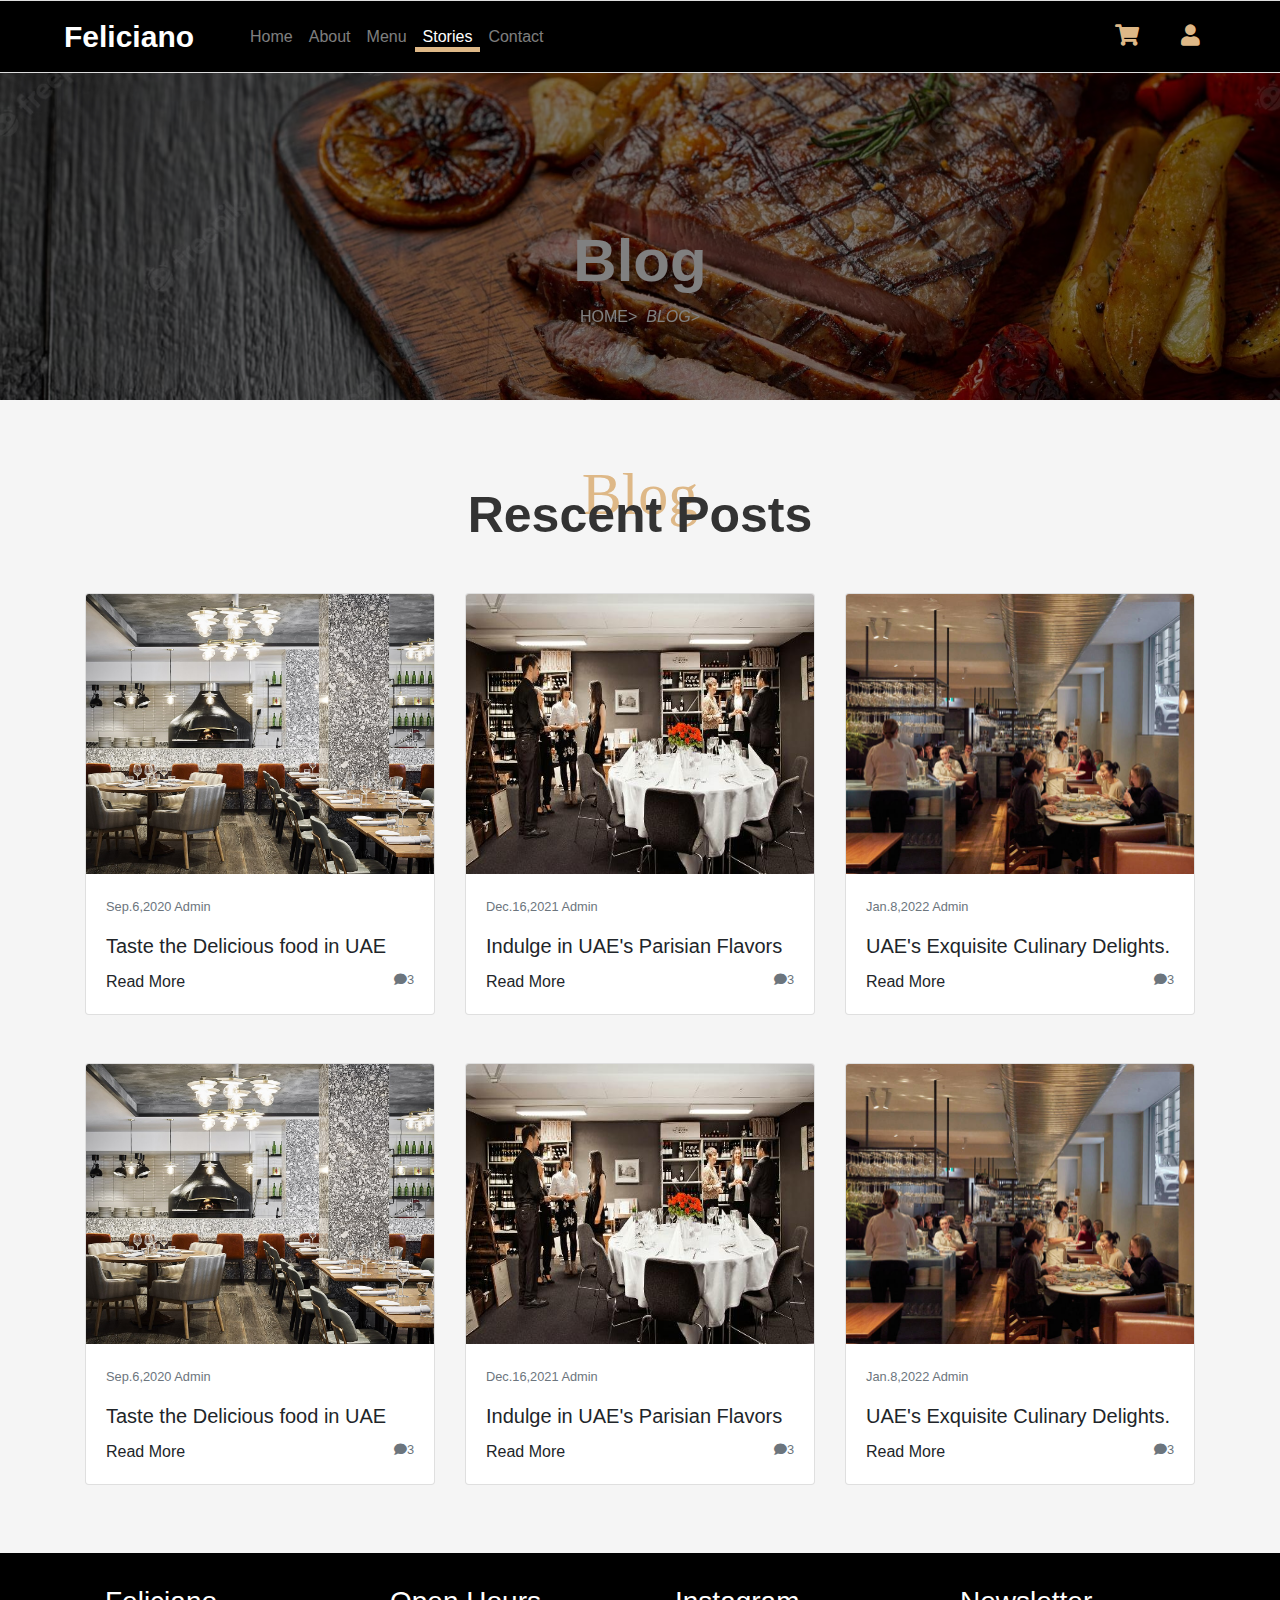
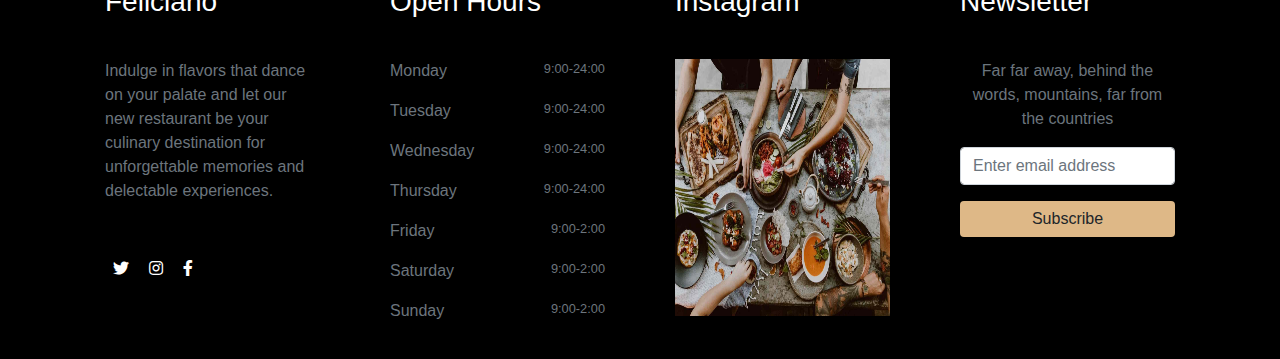
<file: stories.html>
<!doctype html>
<html lang="en">
  <head>
    <title>storiesPage</title>
    <!-- Required meta tags -->
    <meta charset="utf-8">
    <meta name="viewport" content="width=device-width, initial-scale=1, shrink-to-fit=no">
    <style>



    </style>
    <link rel="stylesheet" href="about.css">
    <link rel="stylesheet" href="index.css">
    <!-- Link Swiper's CSS -->
  <link rel="stylesheet" href="https://cdn.jsdelivr.net/npm/swiper@10/swiper-bundle.min.css" />
    <!-- For Icons -->
    <link rel="stylesheet" href="https://cdnjs.cloudflare.com/ajax/libs/font-awesome/5.15.3/css/all.min.css">
    <!-- Bootstrap CSS -->
    <link rel="stylesheet" href="https://stackpath.bootstrapcdn.com/bootstrap/4.3.1/css/bootstrap.min.css" integrity="sha384-ggOyR0iXCbMQv3Xipma34MD+dH/1fQ784/j6cY/iJTQUOhcWr7x9JvoRxT2MZw1T" crossorigin="anonymous">
  </head>
  <body>
      <!-- Navbar Start -->
      <div class="navbar-container">
        <!-- Navbar Start -->
        <nav class="navbar navbar-expand-lg navbar-dark bar">
          <a class="navbar-brand mx-5" href="#" ><b style="color: white;">Feliciano</b></a>
          <button class="navbar-toggler" type="button" data-toggle="collapse" data-target="#navbarNavDropdown" aria-controls="navbarNavDropdown" aria-expanded="false" aria-label="Toggle navigation">
            <span class="navbar-toggler-icon"></span>
          </button>
          <div class="collapse navbar-collapse" id="navbarNavDropdown">
            <ul class="navbar-nav">
              <li class="nav-item ">
                <a class="nav-link" href="index.html">Home <span class="sr-only">(current)</span></a>
              </li>
              <li class="nav-item ">
                <a class="nav-link" href="about.html">About</a>
              </li>
              <li class="nav-item ">
                <a class="nav-link " href="menu.html">Menu</a>
              </li>
              <li class="nav-item active">
                <a class="nav-link" href="stories.html">Stories</a>
              </li>
              <li class="nav-item">
                <a class="nav-link" href="contact.html">Contact</a>
              </li>
            </ul>
          </div>
          <form class="form-inline mx-5">
            <a class="nav-link text-light" href="cart.html">
              <i class="fas fa-shopping-cart fa-lg" style="margin-left: 10px;color: burlywood;"></i>
            </a>
            <a class="nav-link text-light" href="book.html">
              <i class="fas fa-user fa-lg" style="margin-left: 10px;color: burlywood;"></i>
            </a>
          </form>
    </nav>
  </div>
      <!-- Navbar End -->
      <!-- Front part of every page start -->
    <div id="a2">
        <h1 style="text-align: center;margin-top: 170px;font-size: 60px;font-weight: bolder;color: white;filter: brightness(7px);">Blog</h1>
        <div style="display: flex; align-items: center;color: white;">
            <a href="index.html" style="text-decoration: none;"><p style="color: white;">HOME></p></a>
            <i><p>&nbsp;&nbsp;BLOG></p></i>
    </div>
    </div>
    <!-- Front part of every page end -->
<!-- Blogs Part Start -->
<div style="background-color: whitesmoke;padding-top: 10px;padding-bottom: 20px;">           <!-- div for background color -->
  <div class="container mt-5">
    <h2 style="text-align: center;font-family: Lucida Handwriting, cursive;color: burlywood;font-size: 60px;margin-bottom: -45px;margin-top: 10px;" >Blog</h2>
    <h1 style="font-size: 50px;font-weight: bolder;">Rescent Posts</h1>
    <div class="row mt-5 mb-5">
      <div class="col-sm">
        <div class="card">
          <img class="card-img-top" src="image/blog1.png" alt="Card image cap" height="280px" width="100%">
          <div class="card-body">
            <p class="card-text text-left"><small class="text-muted">Sep.6,2020 Admin</small></p>
            <h5 class="card-title text-left">Taste the Delicious food in UAE</h5>
            <p class="card-text text-left d-flex justify-content-between">Read More <small class="text-muted"><i class="fa fa-comment ml-5"></i>3</small></p>
          </div>
        </div>
      </div>
      <div class="col-sm ">
        <div class="card">
          <img class="card-img-top" src="image/blog2.png" alt="Card image cap" height="280px" width="100%">
          <div class="card-body">
            <p class="card-text text-left"><small class="text-muted">Dec.16,2021 Admin</small></p>
            <h5 class="card-title text-left">Indulge in UAE's Parisian Flavors</h5>
            <p class="card-text text-left d-flex justify-content-between">Read More <small class="text-muted"><i class="fa fa-comment ml-5"></i>3</small></p>
          </div>
        </div>
      </div>
      <div class="col-sm">
        <div class="card">
          <img class="card-img-top" src="image/blog3.png" alt="Card image cap" height="280px" width="100%">
          <div class="card-body">
            <p class="card-text text-left"><small class="text-muted">Jan.8,2022 Admin</small></p>
            <h5 class="card-title text-left">UAE's Exquisite Culinary Delights.</h5>
            <p class="card-text text-left d-flex justify-content-between">Read More <small class="text-muted"><i class="fa fa-comment ml-5"></i>3</small></p>
          </div>
        </div>
      </div>
    </div>
    <div class="row mt-5 mb-5">
      <div class="col-sm">
        <div class="card">
          <img class="card-img-top" src="image/blog1.png" alt="Card image cap" height="280px" width="100%">
          <div class="card-body">
            <p class="card-text text-left"><small class="text-muted">Sep.6,2020 Admin</small></p>
            <h5 class="card-title text-left">Taste the Delicious food in UAE</h5>
            <p class="card-text text-left d-flex justify-content-between">Read More <small class="text-muted"><i class="fa fa-comment ml-5"></i>3</small></p>
          </div>
        </div>
      </div>
      <div class="col-sm ">
        <div class="card">
          <img class="card-img-top" src="image/blog2.png" alt="Card image cap" height="280px" width="100%">
          <div class="card-body">
            <p class="card-text text-left"><small class="text-muted">Dec.16,2021 Admin</small></p>
            <h5 class="card-title text-left">Indulge in UAE's Parisian Flavors</h5>
            <p class="card-text text-left d-flex justify-content-between">Read More <small class="text-muted"><i class="fa fa-comment ml-5"></i>3</small></p>
          </div>
        </div>
      </div>
      <div class="col-sm">
        <div class="card">
          <img class="card-img-top" src="image/blog3.png" alt="Card image cap" height="280px" width="100%">
          <div class="card-body">
            <p class="card-text text-left"><small class="text-muted">Jan.8,2022 Admin</small></p>
            <h5 class="card-title text-left">UAE's Exquisite Culinary Delights.</h5>
            <p class="card-text text-left d-flex justify-content-between">Read More <small class="text-muted"><i class="fa fa-comment ml-5"></i>3</small></p>
          </div>
        </div>
      </div>
    </div>
  </div>
  </div>           <!-- div for background color -->
  <!-- Blogs Part End -->
  <!-- Ending Part Start -->
 <div style="background-color: black;padding-top: 20px;">    <!-- div for background color -->
  <div class="container">
    <div class="row">
      <div class="col-sm">
        <div class="card border-0 mb-3" style="background-color: rgba(245, 245, 245, 0);color: white;">
          <div class="card-header border-0 text-left"><h3>Feliciano</h3></div>
          <div class="card-body">
            <p class="card-title text-left text-muted">Indulge in flavors that dance on your palate and let our new restaurant be your culinary destination for unforgettable memories and delectable experiences.</p>
          </div>
          <div class="card-footer border-0">
            <p class="card-text social-icons">
              <a href="https://twitter.com/your_twitter_username" target="_blank" rel="noopener noreferrer">
                <i class="fab fa-twitter p-2" style="color: white;background-color: black;border-radius: 50%;"></i>
              </a>
              <a href="https://www.instagram.com/your_instagram_username" target="_blank" rel="noopener noreferrer">
                <i class="fab fa-instagram p-2" style="color: white;background-color: black;border-radius: 50%;"></i>
              </a>
              <a href="https://www.facebook.com/your_facebook_username" target="_blank" rel="noopener noreferrer">
                <i class="fab fa-facebook-f p-2" style="color: white;background-color: black;border-radius: 50%;"></i>
              </a>
            </p>
          </div>
        </div>
      </div>
      <div class="col-sm">
        <div class="card border-0 mb-3" style=" background-color: rgba(245, 245, 245, 0);color: white;">
          <div class="card-header border-0 text-left"><h3>Open Hours</h3></div>
          <div class="card-body">
            <p class="card-text text-muted  d-flex justify-content-between">Monday<small class="text-muted">9:00-24:00</small></p>
            <p class="card-text text-muted  d-flex justify-content-between">Tuesday<small class="text-muted">9:00-24:00</small></p>
            <p class="card-text text-muted  d-flex justify-content-between">Wednesday<small class="text-muted">9:00-24:00</small></p>
            <p class="card-text text-muted  d-flex justify-content-between">Thursday<small class="text-muted">9:00-24:00</small></p>
            <p class="card-text text-muted  d-flex justify-content-between">Friday<small class="text-muted">9:00-2:00</small></p>
            <p class="card-text text-muted  d-flex justify-content-between">Saturday<small class="text-muted">9:00-2:00</small></p>
            <p class="card-text text-muted  d-flex justify-content-between">Sunday<small class="text-muted">9:00-2:00</small></p>
          </div>
        </div>
      </div>
      <div class="col-sm">
        <div class="card border-0 mb-3" style=" background-color: rgba(245, 245, 245, 0);color: white;">
          <div class="card-header border-0 text-left"><h3>Instagram</h3></div>
          <div class="card-body">
            <img src="image/bottom.png" alt="" height="257px" width="100%">
          </div>
        </div>
      </div>
      <div class="col-sm">
        <div class="card border-0 mb-3" style=" background-color: rgba(245, 245, 245, 0);color: white;">
          <div class="card-header border-0 text-left"><h3>Newsletter</h3></div>
          <div class="card-body">
            <p class="card-text text-muted">Far far away, behind the words, mountains, far from the countries </p>
            <form>
              <input type="email" placeholder="Enter email address" class="form-control">
              <button class="btn btn-block border-0 mt-3" style="background-color: burlywood;">Subscribe</button>
            </form>
          </div>
        </div>
      </div>
    </div>
  </div>
  </div>     <!-- div for background color -->
  <!-- Finish -->



















    <!-- Optional JavaScript -->
    <!-- jQuery first, then Popper.js, then Bootstrap JS -->
    <script src="https://code.jquery.com/jquery-3.3.1.slim.min.js" integrity="sha384-q8i/X+965DzO0rT7abK41JStQIAqVgRVzpbzo5smXKp4YfRvH+8abtTE1Pi6jizo" crossorigin="anonymous"></script>
    <script src="https://cdnjs.cloudflare.com/ajax/libs/popper.js/1.14.7/umd/popper.min.js" integrity="sha384-UO2eT0CpHqdSJQ6hJty5KVphtPhzWj9WO1clHTMGa3JDZwrnQq4sF86dIHNDz0W1" crossorigin="anonymous"></script>
    <script src="https://stackpath.bootstrapcdn.com/bootstrap/4.3.1/js/bootstrap.min.js" integrity="sha384-JjSmVgyd0p3pXB1rRibZUAYoIIy6OrQ6VrjIEaFf/nJGzIxFDsf4x0xIM+B07jRM" crossorigin="anonymous"></script>
  </body>
</html>
</file>
<file: index.css>
.navbar-nav .nav-item.active .nav-link {
  position: relative;
  transition: 0.3s;
  z-index: 1;
}

.navbar-nav .nav-item.active .nav-link::before {
  content: "";
  position: absolute;
  bottom: 5px; /* Adjust this value to position the underline */
  left: 0;
  width: 100%;
  height: 5px; /* Height of the underline */
  background-color: burlywood;
}

/* For background */
/* Scrolled navbar styles */
.navbar-scrolled {
  background-color: white;
  box-shadow: 0px 2px 4px rgba(0, 0, 0, 0.1);
}

/* Nav link styles */
.navbar-nav .nav-link {
  color: white;
}

/* Scrolled nav link styles */
.navbar-scrolled .navbar-nav .nav-link {
  color: blue;
}
/* Carousel */
.carousel-inner {
    position: relative;
  }

  .carousel-item {
    height: 100vh;
    background-size: cover;
    background-position: center;
    filter: brightness(0.5);
    z-index: -1;

  }
  /* For Cards Start */
  @keyframes slide-up {
    0% {
      opacity: 0;
      transform: translateY(20px);
    }
    100% {
      opacity: 1;
      transform: translateY(0);
    }
  }
  
  /* Apply the slide-up animation to cards */
  .card , h1 , h2, h3,h4 {
    animation: slide-up 1s ease-out forwards;
  }
/* For Cards End */

/* For Images Start */
/* Define the slide-up animation */
@keyframes slide-up {
  0% {
    opacity: 0;
    transform: translateY(20px);
  }
  100% {
    opacity: 1;
    transform: translateY(0);
  }
}

/* Apply the slide-up animation to the image */
.animated-image {
  animation: slide-up 1s ease-out forwards;
}

/* For Images End */

  .carousel-card-container {
    display: flex;
    margin: 20px;
    height: 100%;
  }

  .carousel-card-container .card {
    align-items: center;
    margin: 20px;
    height: 300px;
    background-color: rgba(245, 245, 245, 0);
    color: white;
    border: none;
    margin-top: 250px;
    font-size: larger;
    opacity: 0;
   transform: translateY(50px);
   animation: slideInCards 1s ease-in-out forwards;
  }

  @keyframes slideInCards {
    to {
      opacity: 1;
      transform: translateY(0);
    }
  }

  .carousel-card-container .card img {
    border-radius: 50%;
    width: 130px;
    height: 130px;
  }
  /* Part One Animation */
  /* Define the animation */
@keyframes slide-up {
  0% {
    opacity: 0;
    transform: translateY(50px);
  }
  100% {
    opacity: 1;
    transform: translateY(0);
  }
}

/* Apply the animation to your heading and paragraph */
.merged-heading,
p {
  animation: slide-up 1s ease-out forwards;
}
  /* Styling for the big stylish heading */
  .slide-heading {
    color: #ffffff;
    text-shadow: 4px 4px 20px goldenrod;
    text-align: center;
    top:170px ;
  }
  
  .gold-h2 {
    font-family: "Lucida Handwriting", cursive;
    color: gold;
    text-shadow: 2px 2px 4px rgba(0, 0, 0, 0.3);
    top: 130px;
    text-align: center;
  }
   
  .slide-heading,
.gold-h2 {
  font-size: 80px;
  font-weight: bold;
  position: absolute;
  left: 20%;
  bottom: 0; /* Starting position at the bottom */
  opacity: 0;
  transform: translateY(50px);
  animation: moveUpAnimation 1s ease-in-out forwards; /* Animation name and settings */
}

/* Animation for moving up */
@keyframes moveUpAnimation {
  to {
    opacity: 1;
    transform: translateY(0);
  }
}
  /* about cards */
  .card-img-top {
    max-width: 100%;
  }
  h1, h4, h2 {
    color: #333;
  }
  b {
    color: darkgray;
    font-size: 30px;
  }
  .merged-heading {
    font-size: 40px;
    position: absolute;
    top: -32px;
    left: 24%;
    font-family: 'Lucida Handwriting', cursive;
    font-size: 60px;
    color: burlywood;
    z-index: 3;
  }
  
  /* Added styles for center alignment */
  .container {
    text-align: center;
  }
/* Chef Part Start */
.social-icons {
  display: flex; 
  justify-content: left; 
  margin-top: 5px;
  gap: 4px; 
}

/* Swiper */
.swiper {
  width: 100%;
  height: 100%;
}
.swiper-slide {
  display: flex;
  flex-direction: column;
  align-items: center;
  justify-content: center;
  position: relative;
}
.swiper-slide img {
  display: block;
  width: 100%;
}

.swiper-pagination-bullets .swiper-pagination-bullet {
  background-color: burlywood; /* Set the default color to gray */
}
.swiper-pagination-bullets .swiper-pagination-bullet:not(.swiper-pagination-bullet-active) {
  background-color: purple; /* Set the color for inactive bullets to brown */
}


.quote-icon {
  position: absolute;
  margin-top: 110px;
  margin-left: 100px;
  background-color: burlywood;
  color: white;
  border-radius: 50%;
  width: 40px;
  height: 40px;
  display: flex;
  justify-content: center;
  align-items: center;
}
</file>
<file: about.css>
.navbar-container {
    position: fixed;
    left: 0;
    right: 0;
    z-index: 1000;
    border-top: 1px solid #ddd;
    border-bottom: 1px solid #ddd;
    background-color: black
}

#a1 {
    background-color: whitesmoke;
    padding:0px;
    padding-top: 2px;
}

div#a2 {
    background-image: url('image/front.png');
    background-position: center;
    background-repeat: no-repeat;
    background-size: cover;
    height: 400px;
    width: 100%;
    display: flex;
    flex-direction: column;
    justify-content: center;
    align-items: center;
    filter: brightness(0.5);
}

/* Initial navbar styles */
.navbar {
    background-color: transparent;
    transition: background-color 0.3s;
}

/* Scrolled navbar styles */
.navbar-scrolled {
    background-color: white;
    box-shadow: 0px 2px 4px rgba(0, 0, 0, 0.1);
}

/* Nav link styles */
.navbar-nav .nav-link {
    color: white;
}

/* Scrolled nav link styles */
.navbar-scrolled .navbar-nav .nav-link {
    color: blue;
}
</file>
